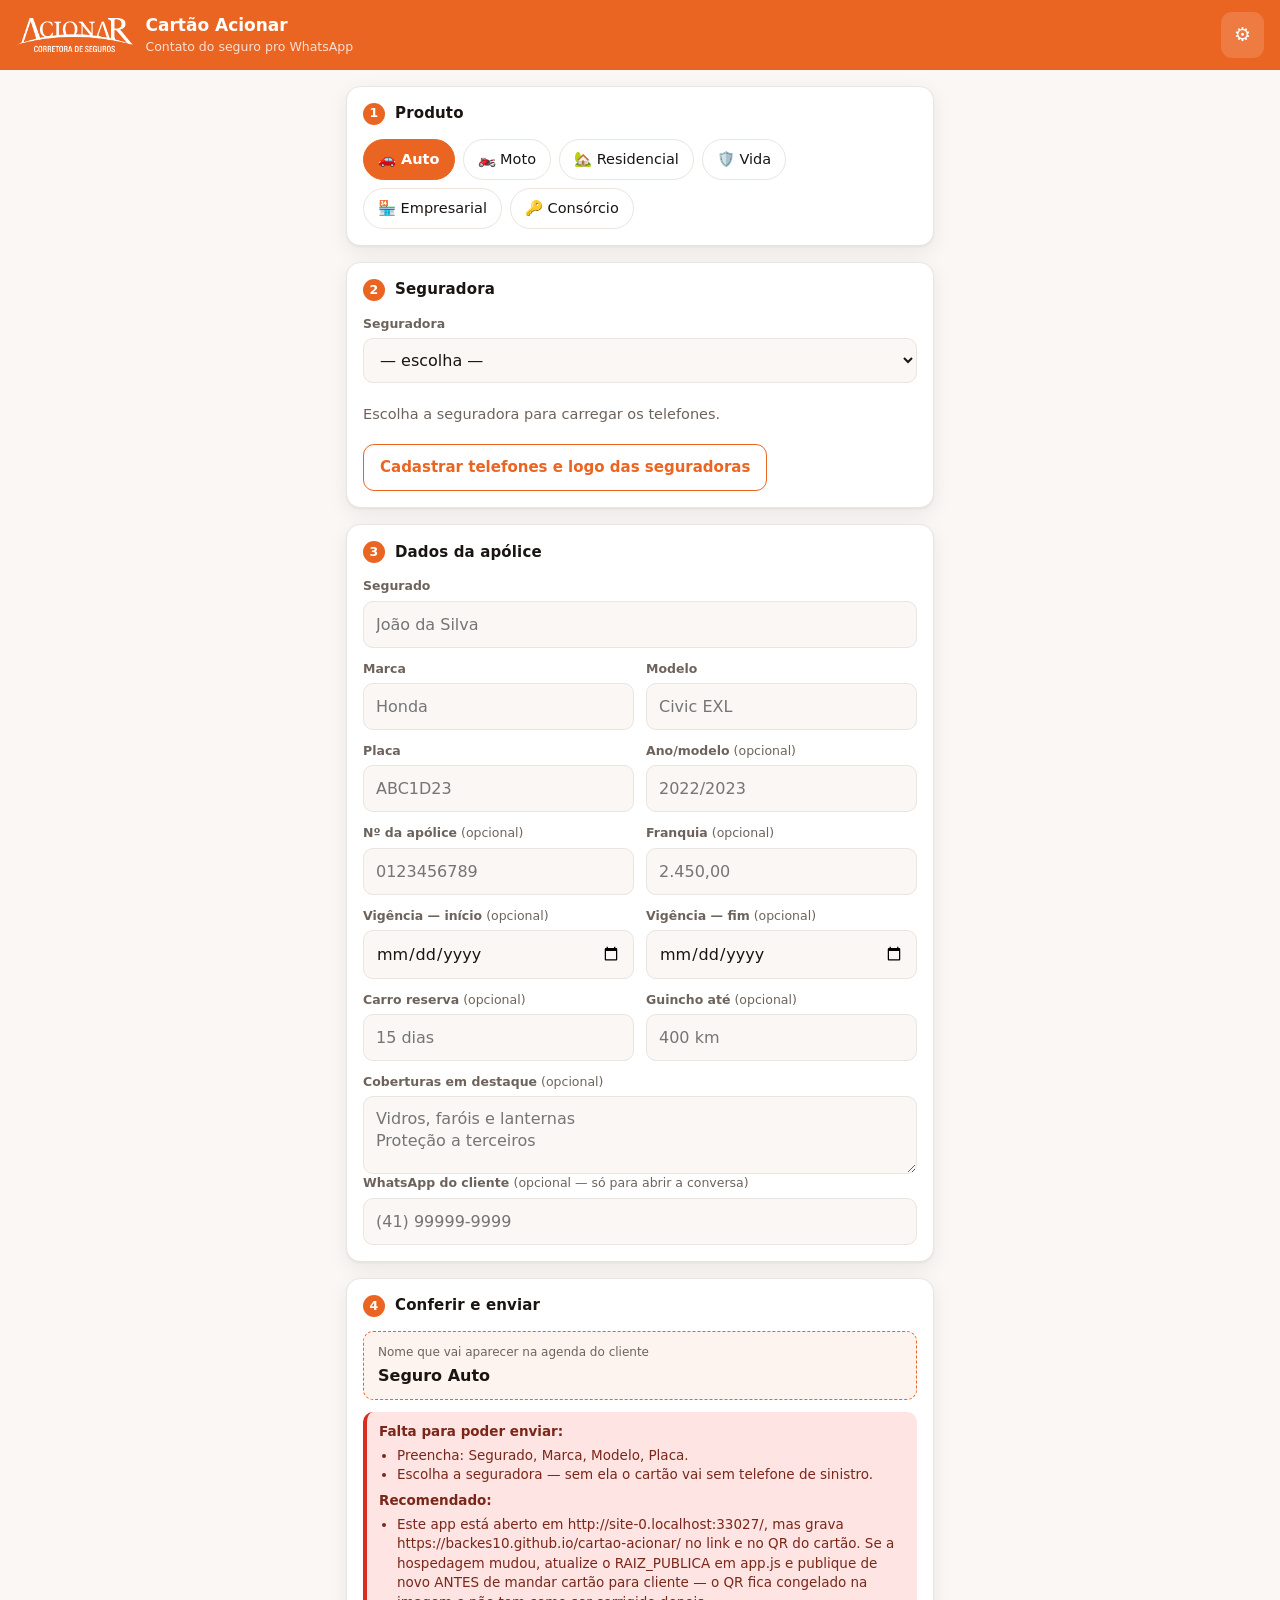
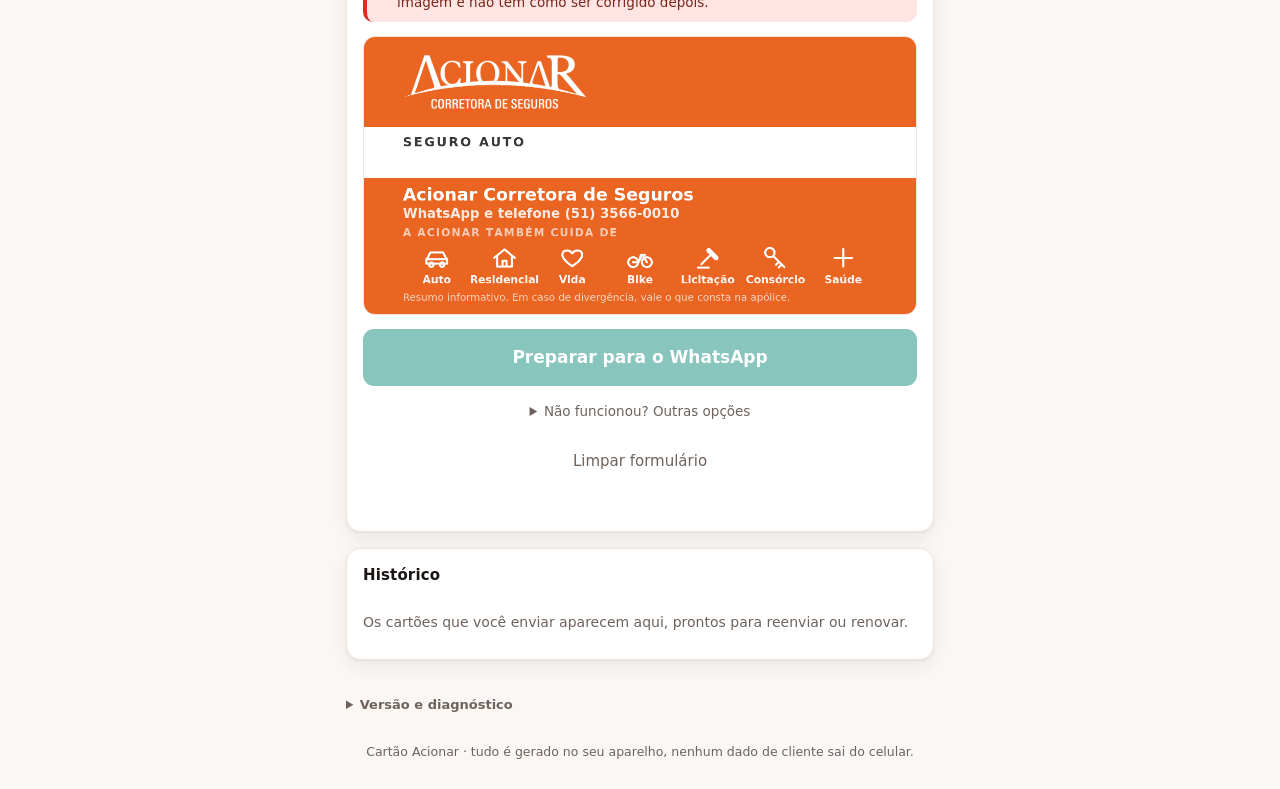
<file: index.html>
<!DOCTYPE html>
<html lang="pt-BR">
<head>
<meta charset="utf-8">
<meta name="viewport" content="width=device-width, initial-scale=1, viewport-fit=cover">
<meta name="theme-color" content="#EB6522">
<meta name="apple-mobile-web-app-capable" content="yes">
<meta name="apple-mobile-web-app-status-bar-style" content="black-translucent">
<meta name="apple-mobile-web-app-title" content="Cartão Acionar">
<title>Cartão Acionar</title>
<link rel="manifest" href="manifest.webmanifest">
<!-- o iOS ignora os ícones do manifest ao "Adicionar à Tela de Início" -->
<link rel="apple-touch-icon" href="assets/icone-192.png">
<link rel="icon" type="image/png" href="assets/icone-192.png">
<link rel="stylesheet" href="styles.css">
</head>
<body>

<div id="bannerExemplo" class="banner banner--alerta" hidden>
  <div>
    <strong>Telefones não conferidos.</strong>
    <span id="bannerExemploTexto"></span>
    O cartão dessas sai marcado como <b>EXEMPLO</b>.
  </div>
  <button id="btnBannerCatalogo" class="botao botao--linha" type="button">Cadastrar</button>
</div>

<div id="bannerErro" class="banner banner--erro" hidden></div>

<div id="bannerAtualizacao" class="banner banner--novo" hidden>
  <strong>Tem versão nova do app.</strong>
  <button id="btnAtualizar" class="botao botao--linha" type="button">Recarregar</button>
</div>

<header class="topo">
  <div class="topo__marca">
    <div id="topoLogo" class="topo__logo" aria-hidden="true">A</div>
    <div>
      <div class="topo__titulo">Cartão Acionar</div>
      <div class="topo__sub">Contato do seguro pro WhatsApp</div>
    </div>
  </div>
  <button id="btnConfig" class="botao botao--icone" type="button" aria-label="Configurações">⚙</button>
</header>

<main>

  <section class="passo">
    <h2 class="passo__titulo"><span class="passo__num">1</span> Produto</h2>
    <div id="chipsProduto" class="chips" role="radiogroup" aria-label="Produto"></div>
  </section>

  <section class="passo">
    <h2 class="passo__titulo"><span class="passo__num">2</span> <span id="tituloPasso2">Seguradora</span></h2>
    <label class="campo campo--full">
      <span id="rotuloSeguradora" class="campo__label">Seguradora</span>
      <select id="selSeguradora" class="campo__input"></select>
    </label>
    <ul id="listaTelefones" class="telefones"></ul>
    <button id="btnCatalogo" class="botao botao--seguinte" type="button">Cadastrar telefones e logo das seguradoras</button>
  </section>

  <section class="passo">
    <h2 class="passo__titulo"><span class="passo__num">3</span> Dados da apólice</h2>
    <div id="formDados" class="grade"></div>
    <label class="campo campo--full">
      <span class="campo__label">WhatsApp do cliente <span class="campo__opc">(opcional — só para abrir a conversa)</span></span>
      <input id="inpWhatsCliente" class="campo__input" type="tel" inputmode="tel" placeholder="(41) 99999-9999" autocomplete="off">
    </label>
  </section>

  <section class="passo">
    <h2 class="passo__titulo"><span class="passo__num">4</span> Conferir e enviar</h2>

    <div class="nomecontato">
      <div class="nomecontato__rot">Nome que vai aparecer na agenda do cliente</div>
      <div id="nomeContato" class="nomecontato__valor">—</div>
    </div>

    <!-- Região viva: o que falta para o cartão sair muda enquanto ele digita, e
         os botões de enviar ficam cinzas sem dizer por quê a quem não vê a
         caixa. O renderPendencias só reescreve quando o texto muda de verdade,
         senão isto viraria uma voz repetindo a lista a cada tecla. -->
    <div id="pendencias" class="pendencias" role="status" aria-live="polite" hidden></div>

    <div class="previa">
      <canvas id="canvasCartao" class="previa__canvas" width="1080" height="1350"
        role="img" aria-label="Prévia do cartão que será enviado ao cliente"></canvas>
    </div>

    <div class="acoes">
      <button id="btnEnviar" class="botao botao--primario" type="button">1. Enviar a imagem</button>
      <button id="btnMensagemDepois" class="botao botao--seguinte" type="button" hidden>2. Enviar a mensagem</button>
      <button id="btnContatoDepois" class="botao botao--seguinte" type="button" hidden>3. Enviar o contato</button>

      <div id="blocoLink" class="linkcli" hidden>
        <span class="linkcli__rot">JÁ VAI DENTRO DA MENSAGEM</span>
        <a id="linkCliente" class="linkcli__url" target="_blank" rel="noopener"></a>
        <span class="linkcli__ajuda">Toque no endereço para ver a página como o cliente vê.
          Não precisa copiar: ele entra sozinho na mensagem que você cola na legenda.</span>
      </div>

      <details id="maisEnvio" class="mais">
        <summary class="mais__abre">Não funcionou? Outras opções</summary>
        <div class="acoes__linha">
          <button id="btnMensagem" class="botao" type="button">Copiar mensagem</button>
          <button id="btnVcf" class="botao" type="button">Baixar contato</button>
          <button id="btnPng" class="botao" type="button">Baixar imagem</button>
        </div>
      </details>

      <button id="btnLimpar" class="botao botao--fantasma" type="button">Limpar formulário</button>
    </div>

    <p id="statusEnvio" class="status" role="status" aria-live="polite"></p>
  </section>

  <section class="passo">
    <h2 class="passo__titulo">Histórico</h2>
    <!-- Busca pelo nome do cliente, e não só pelo veículo: a lista mostra em
         destaque "Seguro Auto — Honda Civic", mas quem liga um ano depois é a
         Maria. Some quando há poucos cartões, para não pesar a tela à toa. -->
    <input id="buscaHistorico" class="campo__input historico__busca" type="search"
      autocomplete="off" spellcheck="false" hidden
      placeholder="Buscar por cliente, placa ou veículo">
    <ul id="listaHistorico" class="historico"></ul>
    <button id="btnLimparHistorico" class="botao botao--fantasma" type="button" hidden>Limpar histórico</button>
  </section>

</main>

<details id="diagnostico" class="diag">
  <summary class="diag__abre">Versão e diagnóstico</summary>
  <dl id="diagLista" class="diag__lista"></dl>
  <button id="btnCopiarDiag" class="botao" type="button">Copiar diagnóstico</button>
</details>

<footer class="rodape">
  Cartão Acionar · tudo é gerado no seu aparelho, nenhum dado de cliente sai do celular.
</footer>

<dialog id="dlgCatalogo" class="dialogo">
  <div class="dialogo__form">

    <div id="vistaLista">
      <h2 class="dialogo__titulo">Seguradoras</h2>
      <p class="campo__ajuda">Vermelho = telefones ainda não conferidos. Cartão dessas sai
        marcado como EXEMPLO.</p>
      <ul id="listaCatalogo" class="catalogo"></ul>
      <div class="dialogo__acoes">
        <button id="btnNovaSeguradora" class="botao botao--primario" type="button">Nova seguradora</button>
        <button id="btnFecharCatalogo" class="botao botao--fantasma" type="button">Fechar</button>
      </div>
      <details class="mais">
        <summary class="mais__abre">Backup do catálogo</summary>
        <div class="acoes__linha">
          <button id="btnExportarCatalogo" class="botao" type="button">Exportar</button>
          <label class="botao catalogo__importar">Importar
            <input id="inpImportarCatalogo" type="file" accept="application/json,.json" hidden>
          </label>
        </div>
        <p class="campo__ajuda">O que você cadastra fica só neste aparelho. Exporte e me mande
          o arquivo para eu embutir no projeto — aí vale em qualquer celular.</p>
      </details>
    </div>

    <div id="vistaEditor" hidden>
      <h2 id="tituloEditor" class="dialogo__titulo">Seguradora</h2>

      <label class="campo campo--full">
        <span class="campo__label">Nome</span>
        <input id="segNome" class="campo__input" type="text" placeholder="Porto Seguro">
      </label>

      <label class="campo campo--full">
        <span class="campo__label">Site <span class="campo__opc">(opcional)</span></span>
        <input id="segSite" class="campo__input" type="url" inputmode="url" autocapitalize="off" placeholder="https://…">
      </label>

      <label class="campo campo--full">
        <span class="campo__label">Aparece em</span>
        <select id="segProdutos" class="campo__input">
          <option value="seguros">Seguros (auto, moto, residencial, vida, empresarial)</option>
          <option value="consorcio">Consórcio</option>
          <option value="todos">Todos os produtos</option>
        </select>
        <span class="campo__ajuda">Administradora de consórcio não é seguradora — são empresas
          diferentes, com telefones próprios, mesmo quando o nome é parecido.</span>
      </label>

      <label class="campo campo--full">
        <span class="campo__label">Logo <span class="campo__opc">(opcional, PNG fundo transparente)</span></span>
        <input id="segLogo" class="campo__input" type="file" accept="image/png,image/jpeg,image/webp,image/svg+xml">
        <span class="campo__ajuda">Use a versão escura da marca: o cartão é branco e logo claro desaparece.
          Sem logo, o cartão mostra o nome escrito.</span>
      </label>
      <div class="dialogo__logo">
        <img id="segLogoPrevia" alt="" hidden>
        <button id="segLogoRemover" class="botao botao--fantasma" type="button">Remover logo</button>
      </div>

      <hr class="dialogo__hr">

      <div class="catalogo__cab">
        <span class="campo__label">Telefones</span>
        <button id="btnNovoTelefone" class="botao botao--linha-clara" type="button">+ telefone</button>
      </div>
      <div id="listaTelefonesEditor"></div>

      <hr class="dialogo__hr">

      <label class="campo campo--full campo--caixa">
        <input id="segConferido" type="checkbox">
        <span>
          <span class="campo__label">Já liguei em todos estes números</span>
          <span class="campo__ajuda">Só marque depois de conferir de verdade. Enquanto estiver
            desmarcado, o cartão sai com EXEMPLO atravessado — é a proteção contra mandar
            telefone de sinistro errado.</span>
        </span>
      </label>

      <div class="dialogo__acoes">
        <button id="btnSalvarSeguradora" class="botao botao--primario" type="button">Salvar</button>
        <button id="btnCancelarSeguradora" class="botao botao--fantasma" type="button">Cancelar</button>
      </div>
      <button id="btnExcluirSeguradora" class="botao botao--perigo" type="button">Excluir esta seguradora</button>
    </div>

  </div>
</dialog>

<dialog id="dlgConfig" class="dialogo">
  <form id="formConfig" method="dialog" class="dialogo__form">
    <h2 class="dialogo__titulo">Configurações</h2>

    <label class="campo campo--full">
      <span class="campo__label">Nome do corretor</span>
      <input id="cfgCorretor" class="campo__input" type="text" placeholder="Jorge — Acionar">
    </label>

    <div class="grade">
      <label class="campo">
        <span class="campo__label">WhatsApp</span>
        <input id="cfgWhats" class="campo__input" type="tel" inputmode="tel" placeholder="(51) 99999-9999">
      </label>
      <label class="campo">
        <span class="campo__label">Telefone do escritório</span>
        <input id="cfgTelefone" class="campo__input" type="tel" inputmode="tel" placeholder="(51) 3566-0010">
      </label>
    </div>

    <label class="campo campo--full">
      <span class="campo__label">Nome da corretora</span>
      <input id="cfgCorretora" class="campo__input" type="text" placeholder="Acionar Corretora de Seguros">
    </label>

    <label class="campo campo--full">
      <span class="campo__label">E-mail <span class="campo__opc">(opcional)</span></span>
      <input id="cfgEmail" class="campo__input" type="email" inputmode="email" autocapitalize="off" placeholder="acionarseguros@acionarseguros.com.br">
    </label>

    <label class="campo campo--full">
      <span class="campo__label">Site <span class="campo__opc">(opcional)</span></span>
      <input id="cfgSite" class="campo__input" type="url" inputmode="url" autocapitalize="off" placeholder="https://www.acionarseguros.com.br">
    </label>

    <div class="grade">
      <!-- Os value= têm de ser os mesmos do CONFIG_PADRAO em app.js. Ficaram no
           azul-marinho e no ouro do primeiro rascunho, e é o que a tela mostraria
           se o abrirConfig() falhasse antes de preencher os campos. -->
      <label class="campo">
        <span class="campo__label">Cor principal</span>
        <input id="cfgCor1" class="campo__input campo__input--cor" type="color" value="#EB6522">
      </label>
      <label class="campo">
        <span class="campo__label">Cor de destaque</span>
        <input id="cfgCor2" class="campo__input campo__input--cor" type="color" value="#3A3737">
      </label>
    </div>

    <label class="campo campo--full">
      <span class="campo__label">Logo da Acionar <span class="campo__opc">(PNG, fundo transparente)</span></span>
      <input id="cfgLogo" class="campo__input" type="file" accept="image/png,image/jpeg,image/webp">
    </label>
    <div class="dialogo__logo">
      <img id="cfgLogoPrevia" alt="" hidden>
      <button id="cfgLogoRemover" class="botao botao--fantasma" type="button">Remover logo</button>
    </div>

    <hr class="dialogo__hr">

    <!-- Quem indicou? O cartão leva um QR de indicação, e quem escaneia manda
         "Vim por indicação. Código A7K2M9". O código é opaco de propósito: a
         tradução para o nome mora só neste aparelho e nunca sobe para a
         internet. Sem esta busca, o código que chega no WhatsApp não vira
         nome nenhum. -->
    <div class="campo campo--full">
      <span class="campo__label">Quem indicou? Busque o código</span>
      <div class="campo__linha">
        <input id="cfgBuscaCodigo" class="campo__input" type="text" inputmode="latin"
          autocapitalize="characters" autocomplete="off" spellcheck="false"
          maxlength="8" placeholder="A7K2M9">
        <button id="cfgBuscarCodigo" class="botao botao--fantasma" type="button">Buscar</button>
      </div>
      <span class="campo__ajuda" id="cfgResultadoCodigo">Chegou uma mensagem citando um
        código? Digite aqui para ver de quem é a indicação.</span>
    </div>

    <hr class="dialogo__hr">

    <label class="campo campo--full campo--caixa">
      <input id="cfgFotoNoContato" type="checkbox">
      <span>
        <span class="campo__label">Logo como foto do contato</span>
        <span class="campo__ajuda">Deixe desligado se o WhatsApp recusar o arquivo com
          "vCard não compatível". A foto pesa ~14 KB e é o suspeito principal.</span>
      </span>
    </label>

    <label class="campo campo--full campo--caixa">
      <input id="cfgLinkMensagem" type="checkbox">
      <span>
        <span class="campo__label">Incluir o link dos telefones na mensagem</span>
        <span class="campo__ajuda">A imagem não aceita link. O link abre uma página onde o
          cliente liga com um toque e salva o contato com um toque — e os números continuam
          certos se a seguradora trocar de central. Desligue para voltar à mensagem antiga.</span>
      </span>
    </label>

    <hr class="dialogo__hr">

    <label class="campo campo--full">
      <span class="campo__label">Padrão do nome do contato</span>
      <input id="cfgTemplate" class="campo__input" type="text">
      <span class="campo__ajuda" id="cfgTemplateAjuda"></span>
    </label>

    <div class="dialogo__acoes">
      <button class="botao botao--primario" value="salvar" type="submit">Salvar</button>
      <button class="botao botao--fantasma" value="cancelar" type="submit" formnovalidate>Fechar</button>
    </div>
  </form>
</dialog>

<script src="comum.js"></script>
<!-- qr.js antes de app.js: o cartao chama gerarQR/desenharQR para o convite
     de indicacao. Gerador proprio, sem biblioteca externa -- ver o cabecalho
     de qr.js. -->
<script src="qr.js"></script>
<script src="app.js"></script>
</body>
</html>
</file>
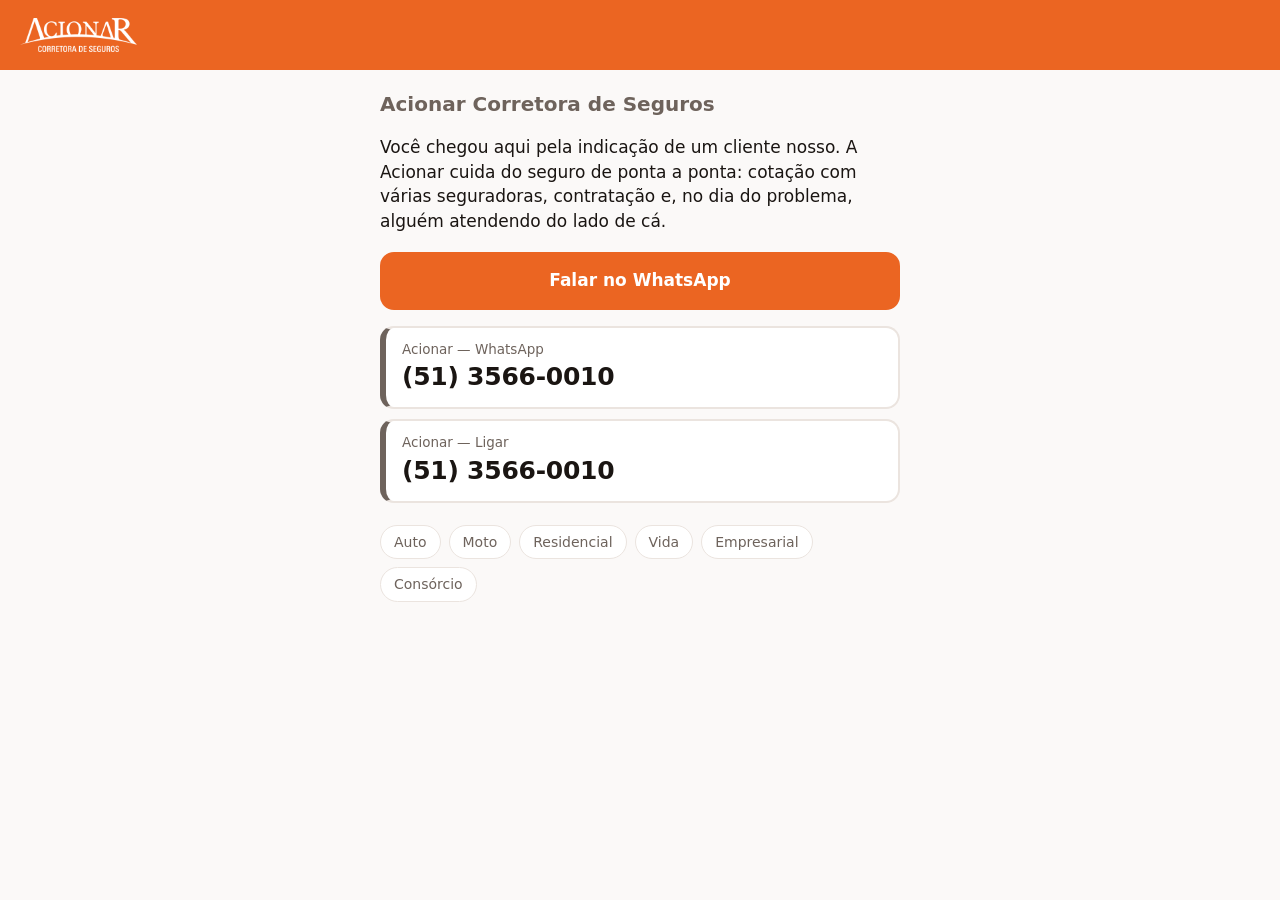
<file: a/index.html>
<!doctype html>
<html lang="pt-BR">
<head>
<meta charset="utf-8">
<meta name="viewport" content="width=device-width, initial-scale=1, viewport-fit=cover">
<title>Acionar Corretora de Seguros</title>
<meta name="theme-color" content="#EB6522">
<!-- noindex como na página do link: o endereço carrega um código de indicação
     no fragmento e não há por que essas variações aparecerem em busca. Quem
     chega aqui chega pela câmera, apontada para o cartão de um conhecido. -->
<meta name="robots" content="noindex, nofollow">
<!-- Reaproveita a folha da página do link: mesma marca, mesmos alvos de toque
     grandes, mesmo tema claro fixo. Duas folhas para o mesmo visual divergiriam
     na primeira correção — foi o que aconteceu com as regras de telefone antes
     de virarem comum.js. -->
<link rel="stylesheet" href="../t/pagina.css">
<style>
  /* O pouco que existe só aqui. */

  /* O .botao da folha compartilhada foi escrito para <button>, que já centra o
     texto e não sublinha. Aqui o botão é um <a> — precisa ser, porque leva para
     o wa.me — e sem estas três linhas ele sai com o texto sublinhado, encostado
     no canto superior esquerdo de um retângulo laranja. */
  a.botao {
    display: flex;
    align-items: center;
    justify-content: center;
    text-align: center;
    text-decoration: none;
    padding: 0 16px;
  }

  .lead { font-size: 17px; margin: 0 0 18px; }
  .campanha {
    display: none;
    border: 2px solid var(--marca);
    background: #FFF3E9;
    border-radius: 14px;
    padding: 14px 16px;
    margin: 0 0 18px;
  }
  .campanha--on { display: block; }
  .campanha__titulo { font-weight: 800; font-size: 17px; margin: 0 0 6px; }
  .campanha p { margin: 4px 0; font-size: 15px; }
  .campanha__prazo { color: var(--fraca); font-size: 13.5px; }
  .codigo {
    margin: 18px 0 6px;
    font-size: 13.5px;
    color: var(--fraca);
  }
  .codigo strong {
    display: inline-block;
    font-size: 19px;
    letter-spacing: 0.12em;
    color: var(--tinta);
  }
  .servicos {
    list-style: none;
    padding: 0;
    margin: 22px 0 0;
    display: flex;
    flex-wrap: wrap;
    gap: 8px;
  }
  .servicos li {
    border: 1px solid var(--borda);
    border-radius: 999px;
    padding: 6px 13px;
    font-size: 14px;
    color: var(--fraca);
    background: #FFFFFF;
  }
</style>
</head>
<body>
  <header class="topo">
    <img class="topo__logo" src="../assets/logo-acionar-pequeno.png"
      width="352" height="102" alt="Acionar Corretora de Seguros">
  </header>

  <main class="folha">
    <h1 id="titulo" class="titulo">Acionar Corretora de Seguros</h1>

    <p class="lead">
      Você chegou aqui pela indicação de um cliente nosso. A Acionar cuida do
      seguro de ponta a ponta: cotação com várias seguradoras, contratação e,
      no dia do problema, alguém atendendo do lado de cá.
    </p>

    <div id="campanha" class="campanha" aria-live="polite"></div>

    <a id="btnWhats" class="botao botao--primario" rel="noopener">
      Falar no WhatsApp
    </a>

    <div id="telefonesCorretora" class="telefones telefones--claro"></div>

    <p id="codigo" class="codigo" hidden></p>

    <ul class="servicos">
      <li>Auto</li><li>Moto</li><li>Residencial</li><li>Vida</li>
      <li>Empresarial</li><li>Consórcio</li>
    </ul>
  </main>

  <script src="../comum.js"></script>
  <script src="pagina.js"></script>
</body>
</html>
</file>
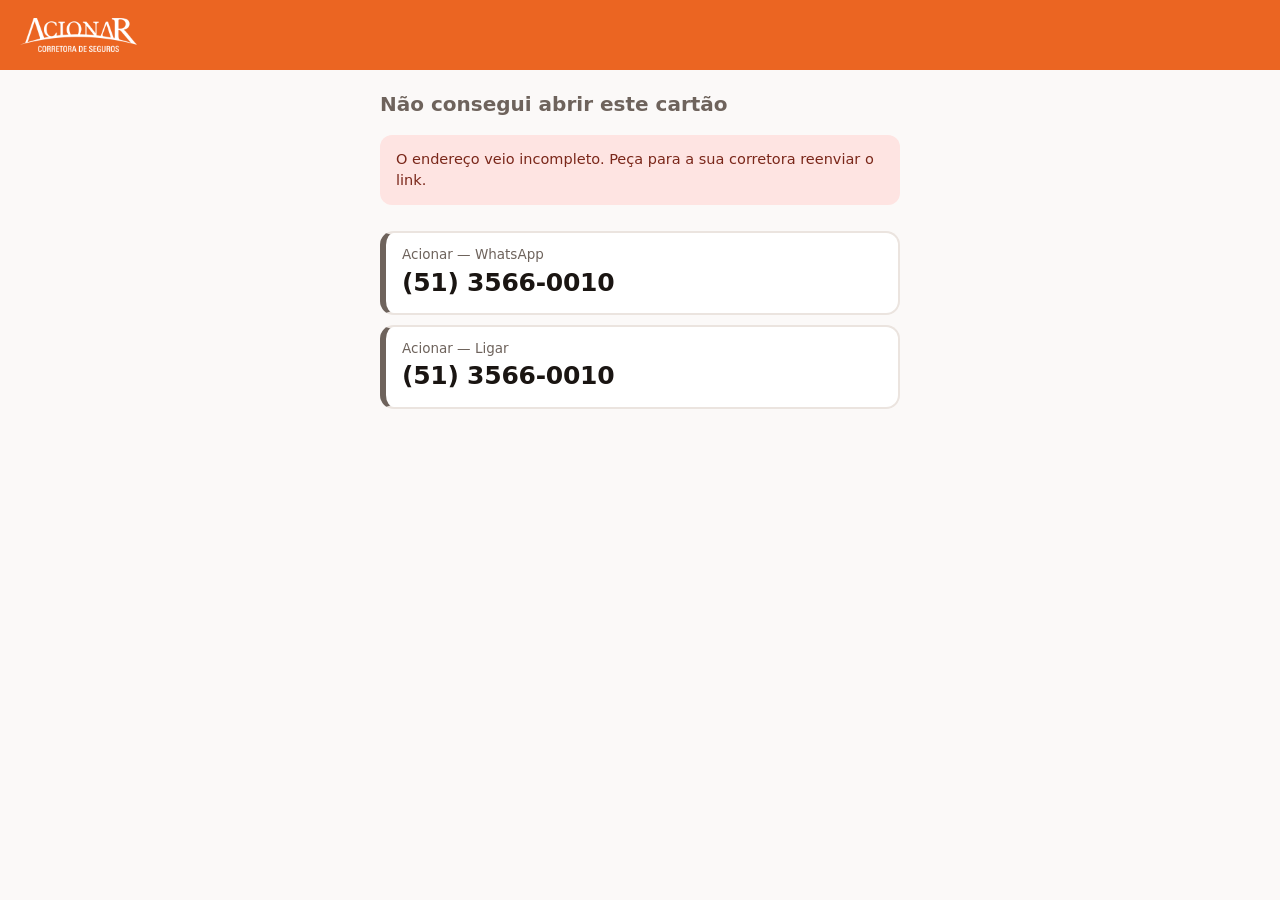
<file: c/index.html>
<!doctype html>
<html lang="pt-BR">
<head>
<meta charset="utf-8">
<meta name="robots" content="noindex, nofollow">
<title>Redirecionando…</title>
</head>
<body>
<p>Um momento…</p>
<script>
/* A página mudou de /c/ para /telefones/ para o endereço dizer o que é.
   Este arquivo existe só para não quebrar link já enviado. O redirecionamento
   é por JavaScript e não por meta refresh porque o fragmento (o que vem depois
   do #) é o que identifica o cartão, e o meta refresh não o carrega junto. */
location.replace('../t/' + (location.hash || ''));
</script>
<noscript><a href="../t/">Toque aqui para abrir seus telefones</a></noscript>
</body>
</html>
</file>
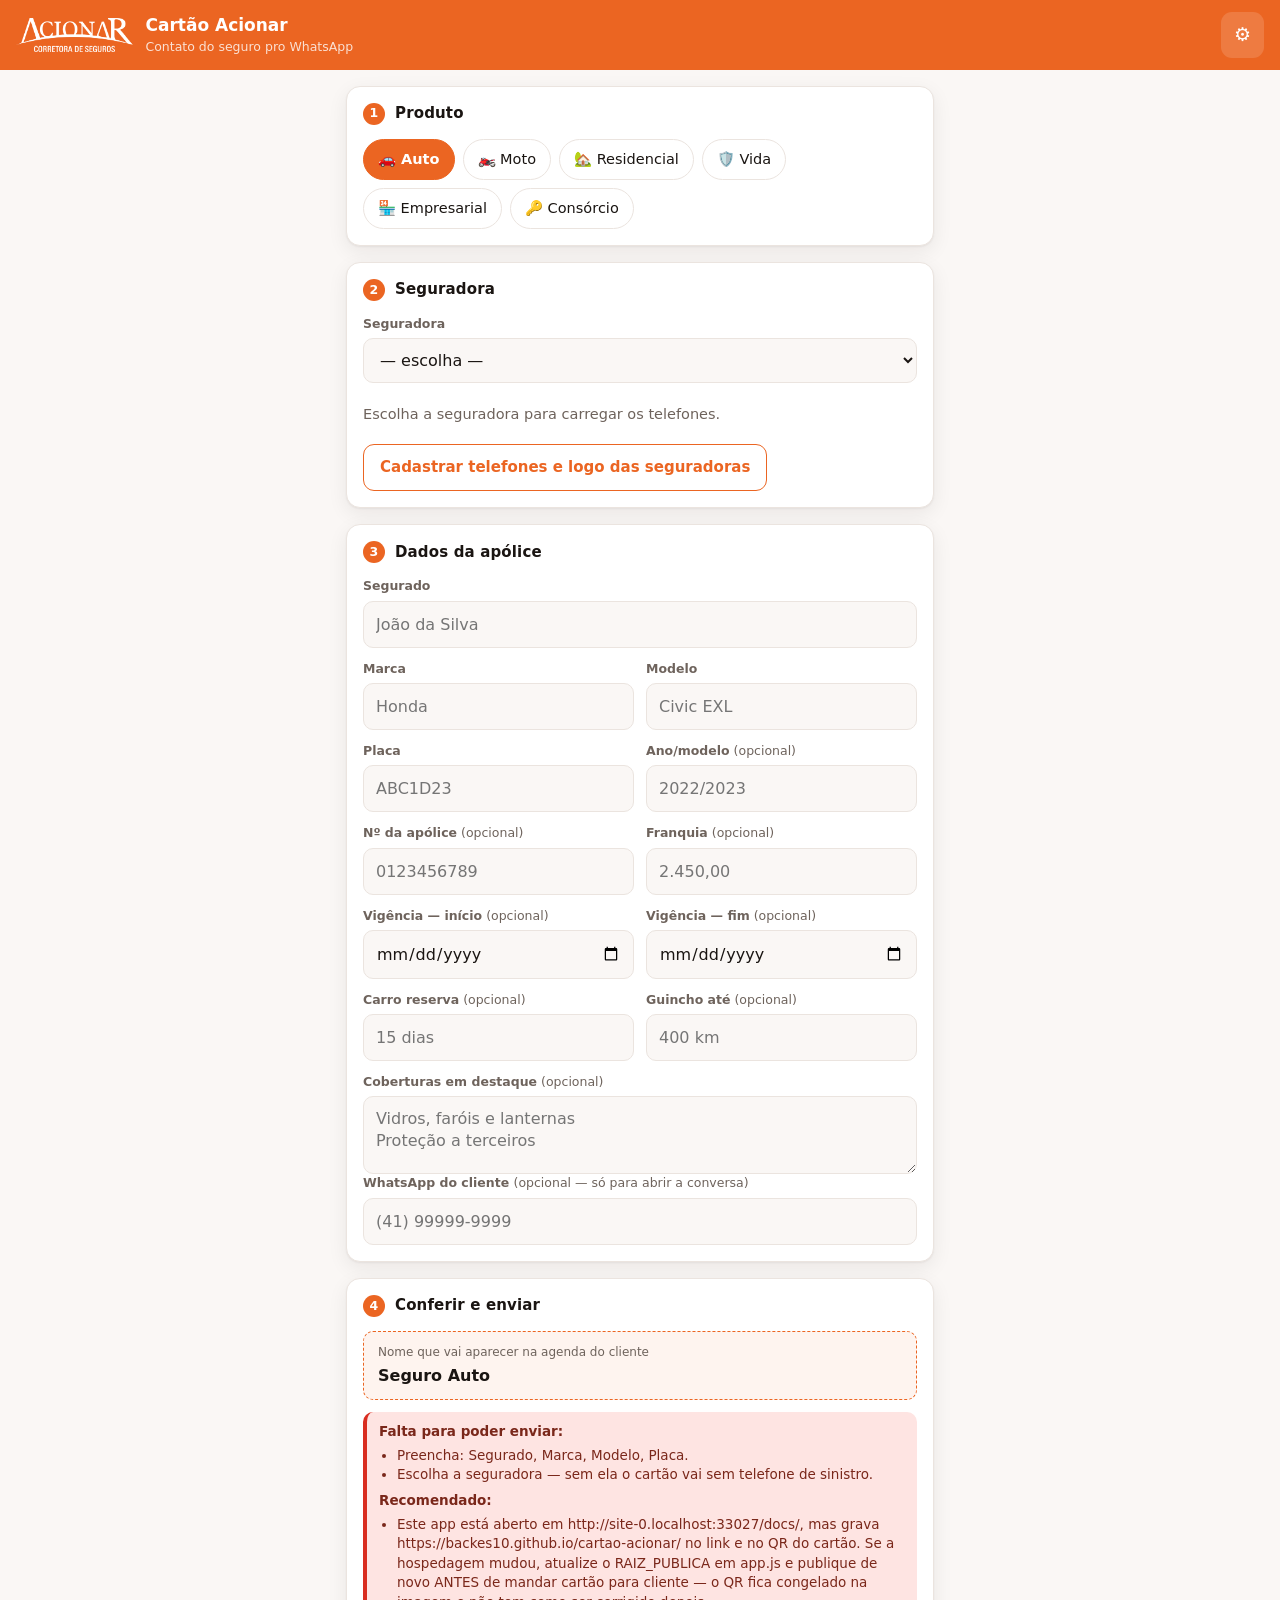
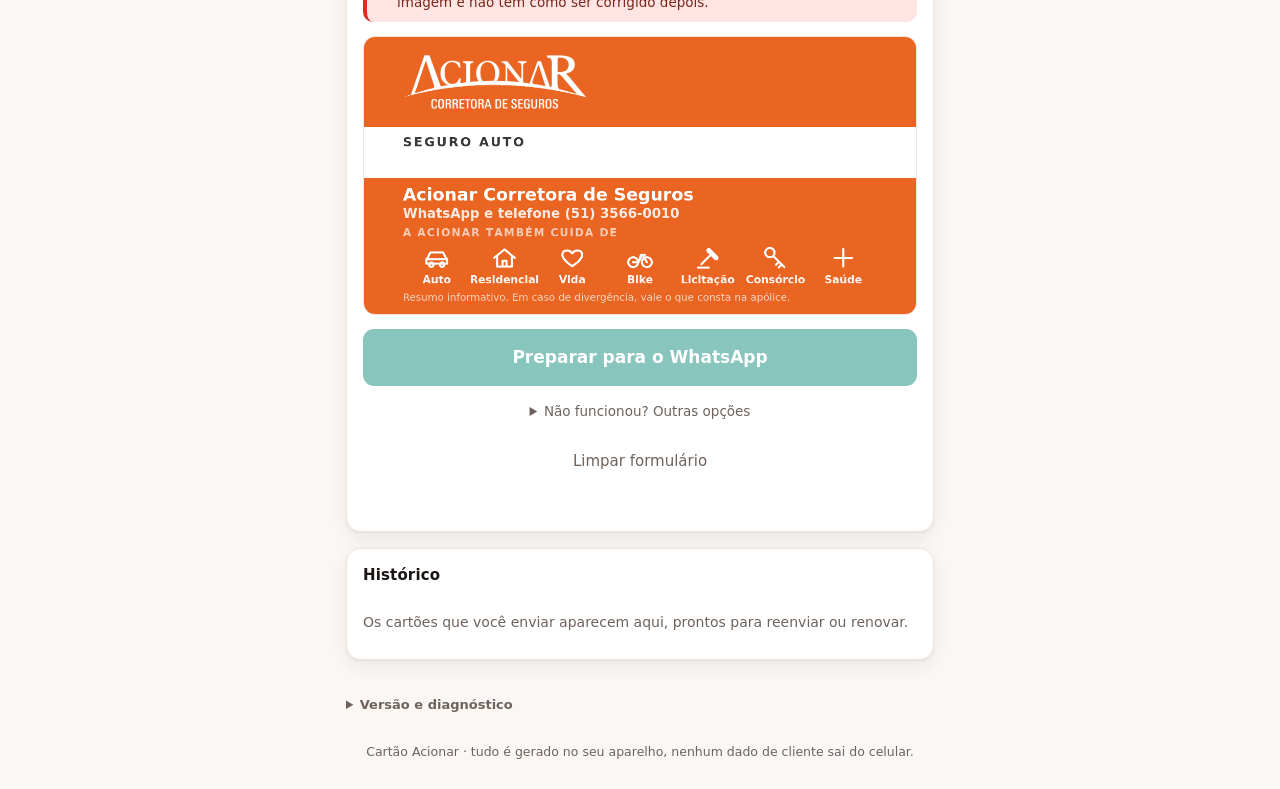
<file: docs/index.html>
<!DOCTYPE html>
<html lang="pt-BR">
<head>
<meta charset="utf-8">
<meta name="viewport" content="width=device-width, initial-scale=1, viewport-fit=cover">
<meta name="theme-color" content="#EB6522">
<meta name="apple-mobile-web-app-capable" content="yes">
<meta name="apple-mobile-web-app-status-bar-style" content="black-translucent">
<meta name="apple-mobile-web-app-title" content="Cartão Acionar">
<title>Cartão Acionar</title>
<link rel="manifest" href="manifest.webmanifest">
<!-- o iOS ignora os ícones do manifest ao "Adicionar à Tela de Início" -->
<link rel="apple-touch-icon" href="assets/icone-192.png">
<link rel="icon" type="image/png" href="assets/icone-192.png">
<link rel="stylesheet" href="styles.css?v=v62">
</head>
<body>

<div id="bannerExemplo" class="banner banner--alerta" hidden>
  <div>
    <strong>Telefones não conferidos.</strong>
    <span id="bannerExemploTexto"></span>
    O cartão dessas sai marcado como <b>EXEMPLO</b>.
  </div>
  <button id="btnBannerCatalogo" class="botao botao--linha" type="button">Cadastrar</button>
</div>

<div id="bannerErro" class="banner banner--erro" hidden></div>

<div id="bannerAtualizacao" class="banner banner--novo" hidden>
  <strong>Tem versão nova do app.</strong>
  <button id="btnAtualizar" class="botao botao--linha" type="button">Recarregar</button>
</div>

<header class="topo">
  <div class="topo__marca">
    <div id="topoLogo" class="topo__logo" aria-hidden="true">A</div>
    <div>
      <div class="topo__titulo">Cartão Acionar</div>
      <div class="topo__sub">Contato do seguro pro WhatsApp</div>
    </div>
  </div>
  <button id="btnConfig" class="botao botao--icone" type="button" aria-label="Configurações">⚙</button>
</header>

<main>

  <section class="passo">
    <h2 class="passo__titulo"><span class="passo__num">1</span> Produto</h2>
    <div id="chipsProduto" class="chips" role="radiogroup" aria-label="Produto"></div>
  </section>

  <section class="passo">
    <h2 class="passo__titulo"><span class="passo__num">2</span> <span id="tituloPasso2">Seguradora</span></h2>
    <label class="campo campo--full">
      <span id="rotuloSeguradora" class="campo__label">Seguradora</span>
      <select id="selSeguradora" class="campo__input"></select>
    </label>
    <ul id="listaTelefones" class="telefones"></ul>
    <button id="btnCatalogo" class="botao botao--seguinte" type="button">Cadastrar telefones e logo das seguradoras</button>
  </section>

  <section class="passo">
    <h2 class="passo__titulo"><span class="passo__num">3</span> Dados da apólice</h2>
    <div id="formDados" class="grade"></div>
    <label class="campo campo--full">
      <span class="campo__label">WhatsApp do cliente <span class="campo__opc">(opcional — só para abrir a conversa)</span></span>
      <input id="inpWhatsCliente" class="campo__input" type="tel" inputmode="tel" placeholder="(41) 99999-9999" autocomplete="off">
    </label>
  </section>

  <section class="passo">
    <h2 class="passo__titulo"><span class="passo__num">4</span> Conferir e enviar</h2>

    <div class="nomecontato">
      <div class="nomecontato__rot">Nome que vai aparecer na agenda do cliente</div>
      <div id="nomeContato" class="nomecontato__valor">—</div>
    </div>

    <!-- Região viva: o que falta para o cartão sair muda enquanto ele digita, e
         os botões de enviar ficam cinzas sem dizer por quê a quem não vê a
         caixa. O renderPendencias só reescreve quando o texto muda de verdade,
         senão isto viraria uma voz repetindo a lista a cada tecla. -->
    <div id="pendencias" class="pendencias" role="status" aria-live="polite" hidden></div>

    <div class="previa">
      <canvas id="canvasCartao" class="previa__canvas" width="1080" height="1350"
        role="img" aria-label="Prévia do cartão que será enviado ao cliente"></canvas>
    </div>

    <div class="acoes">
      <button id="btnEnviar" class="botao botao--primario" type="button">1. Enviar a imagem</button>
      <button id="btnMensagemDepois" class="botao botao--seguinte" type="button" hidden>2. Enviar a mensagem</button>
      <button id="btnContatoDepois" class="botao botao--seguinte" type="button" hidden>3. Enviar o contato</button>

      <div id="blocoLink" class="linkcli" hidden>
        <span class="linkcli__rot">JÁ VAI DENTRO DA MENSAGEM</span>
        <a id="linkCliente" class="linkcli__url" target="_blank" rel="noopener"></a>
        <span class="linkcli__ajuda">Toque no endereço para ver a página como o cliente vê.
          Não precisa copiar: ele entra sozinho na mensagem que você cola na legenda.</span>
      </div>

      <details id="maisEnvio" class="mais">
        <summary class="mais__abre">Não funcionou? Outras opções</summary>
        <div class="acoes__linha">
          <button id="btnMensagem" class="botao" type="button">Copiar mensagem</button>
          <button id="btnVcf" class="botao" type="button">Baixar contato</button>
          <button id="btnPng" class="botao" type="button">Baixar imagem</button>
        </div>
      </details>

      <button id="btnLimpar" class="botao botao--fantasma" type="button">Limpar formulário</button>
    </div>

    <p id="statusEnvio" class="status" role="status" aria-live="polite"></p>
  </section>

  <section class="passo">
    <h2 class="passo__titulo">Histórico</h2>
    <!-- Busca pelo nome do cliente, e não só pelo veículo: a lista mostra em
         destaque "Seguro Auto — Honda Civic", mas quem liga um ano depois é a
         Maria. Some quando há poucos cartões, para não pesar a tela à toa. -->
    <input id="buscaHistorico" class="campo__input historico__busca" type="search"
      autocomplete="off" spellcheck="false" hidden
      placeholder="Buscar por cliente, placa ou veículo">
    <ul id="listaHistorico" class="historico"></ul>
    <button id="btnLimparHistorico" class="botao botao--fantasma" type="button" hidden>Limpar histórico</button>
  </section>

</main>

<details id="diagnostico" class="diag">
  <summary class="diag__abre">Versão e diagnóstico</summary>
  <dl id="diagLista" class="diag__lista"></dl>
  <button id="btnCopiarDiag" class="botao" type="button">Copiar diagnóstico</button>
</details>

<footer class="rodape">
  Cartão Acionar · tudo é gerado no seu aparelho, nenhum dado de cliente sai do celular.
</footer>

<dialog id="dlgCatalogo" class="dialogo">
  <div class="dialogo__form">

    <div id="vistaLista">
      <h2 class="dialogo__titulo">Seguradoras</h2>
      <p class="campo__ajuda">Vermelho = telefones ainda não conferidos. Cartão dessas sai
        marcado como EXEMPLO.</p>
      <ul id="listaCatalogo" class="catalogo"></ul>
      <div class="dialogo__acoes">
        <button id="btnNovaSeguradora" class="botao botao--primario" type="button">Nova seguradora</button>
        <button id="btnFecharCatalogo" class="botao botao--fantasma" type="button">Fechar</button>
      </div>
      <details class="mais">
        <summary class="mais__abre">Backup do catálogo</summary>
        <div class="acoes__linha">
          <button id="btnExportarCatalogo" class="botao" type="button">Exportar</button>
          <label class="botao catalogo__importar">Importar
            <input id="inpImportarCatalogo" type="file" accept="application/json,.json" hidden>
          </label>
        </div>
        <p class="campo__ajuda">O que você cadastra fica só neste aparelho. Exporte e me mande
          o arquivo para eu embutir no projeto — aí vale em qualquer celular.</p>
      </details>
    </div>

    <div id="vistaEditor" hidden>
      <h2 id="tituloEditor" class="dialogo__titulo">Seguradora</h2>

      <label class="campo campo--full">
        <span class="campo__label">Nome</span>
        <input id="segNome" class="campo__input" type="text" placeholder="Porto Seguro">
      </label>

      <label class="campo campo--full">
        <span class="campo__label">Site <span class="campo__opc">(opcional)</span></span>
        <input id="segSite" class="campo__input" type="url" inputmode="url" autocapitalize="off" placeholder="https://…">
      </label>

      <label class="campo campo--full">
        <span class="campo__label">Aparece em</span>
        <select id="segProdutos" class="campo__input">
          <option value="seguros">Seguros (auto, moto, residencial, vida, empresarial)</option>
          <option value="consorcio">Consórcio</option>
          <option value="todos">Todos os produtos</option>
        </select>
        <span class="campo__ajuda">Administradora de consórcio não é seguradora — são empresas
          diferentes, com telefones próprios, mesmo quando o nome é parecido.</span>
      </label>

      <label class="campo campo--full">
        <span class="campo__label">Logo <span class="campo__opc">(opcional, PNG fundo transparente)</span></span>
        <input id="segLogo" class="campo__input" type="file" accept="image/png,image/jpeg,image/webp,image/svg+xml">
        <span class="campo__ajuda">Use a versão escura da marca: o cartão é branco e logo claro desaparece.
          Sem logo, o cartão mostra o nome escrito.</span>
      </label>
      <div class="dialogo__logo">
        <img id="segLogoPrevia" alt="" hidden>
        <button id="segLogoRemover" class="botao botao--fantasma" type="button">Remover logo</button>
      </div>

      <hr class="dialogo__hr">

      <div class="catalogo__cab">
        <span class="campo__label">Telefones</span>
        <button id="btnNovoTelefone" class="botao botao--linha-clara" type="button">+ telefone</button>
      </div>
      <div id="listaTelefonesEditor"></div>

      <hr class="dialogo__hr">

      <label class="campo campo--full campo--caixa">
        <input id="segConferido" type="checkbox">
        <span>
          <span class="campo__label">Já liguei em todos estes números</span>
          <span class="campo__ajuda">Só marque depois de conferir de verdade. Enquanto estiver
            desmarcado, o cartão sai com EXEMPLO atravessado — é a proteção contra mandar
            telefone de sinistro errado.</span>
        </span>
      </label>

      <div class="dialogo__acoes">
        <button id="btnSalvarSeguradora" class="botao botao--primario" type="button">Salvar</button>
        <button id="btnCancelarSeguradora" class="botao botao--fantasma" type="button">Cancelar</button>
      </div>
      <button id="btnExcluirSeguradora" class="botao botao--perigo" type="button">Excluir esta seguradora</button>
    </div>

  </div>
</dialog>

<dialog id="dlgConfig" class="dialogo">
  <form id="formConfig" method="dialog" class="dialogo__form">
    <h2 class="dialogo__titulo">Configurações</h2>

    <label class="campo campo--full">
      <span class="campo__label">Nome do corretor</span>
      <input id="cfgCorretor" class="campo__input" type="text" placeholder="Jorge — Acionar">
    </label>

    <div class="grade">
      <label class="campo">
        <span class="campo__label">WhatsApp</span>
        <input id="cfgWhats" class="campo__input" type="tel" inputmode="tel" placeholder="(51) 99999-9999">
      </label>
      <label class="campo">
        <span class="campo__label">Telefone do escritório</span>
        <input id="cfgTelefone" class="campo__input" type="tel" inputmode="tel" placeholder="(51) 3566-0010">
      </label>
    </div>

    <label class="campo campo--full">
      <span class="campo__label">Nome da corretora</span>
      <input id="cfgCorretora" class="campo__input" type="text" placeholder="Acionar Corretora de Seguros">
    </label>

    <label class="campo campo--full">
      <span class="campo__label">E-mail <span class="campo__opc">(opcional)</span></span>
      <input id="cfgEmail" class="campo__input" type="email" inputmode="email" autocapitalize="off" placeholder="acionarseguros@acionarseguros.com.br">
    </label>

    <label class="campo campo--full">
      <span class="campo__label">Site <span class="campo__opc">(opcional)</span></span>
      <input id="cfgSite" class="campo__input" type="url" inputmode="url" autocapitalize="off" placeholder="https://www.acionarseguros.com.br">
    </label>

    <div class="grade">
      <!-- Os value= têm de ser os mesmos do CONFIG_PADRAO em app.js. Ficaram no
           azul-marinho e no ouro do primeiro rascunho, e é o que a tela mostraria
           se o abrirConfig() falhasse antes de preencher os campos. -->
      <label class="campo">
        <span class="campo__label">Cor principal</span>
        <input id="cfgCor1" class="campo__input campo__input--cor" type="color" value="#EB6522">
      </label>
      <label class="campo">
        <span class="campo__label">Cor de destaque</span>
        <input id="cfgCor2" class="campo__input campo__input--cor" type="color" value="#3A3737">
      </label>
    </div>

    <label class="campo campo--full">
      <span class="campo__label">Logo da Acionar <span class="campo__opc">(PNG, fundo transparente)</span></span>
      <input id="cfgLogo" class="campo__input" type="file" accept="image/png,image/jpeg,image/webp">
    </label>
    <div class="dialogo__logo">
      <img id="cfgLogoPrevia" alt="" hidden>
      <button id="cfgLogoRemover" class="botao botao--fantasma" type="button">Remover logo</button>
    </div>

    <hr class="dialogo__hr">

    <!-- Quem indicou? O cartão leva um QR de indicação, e quem escaneia manda
         "Vim por indicação. Código A7K2M9". O código é opaco de propósito: a
         tradução para o nome mora só neste aparelho e nunca sobe para a
         internet. Sem esta busca, o código que chega no WhatsApp não vira
         nome nenhum. -->
    <div class="campo campo--full">
      <span class="campo__label">Quem indicou? Busque o código</span>
      <div class="campo__linha">
        <input id="cfgBuscaCodigo" class="campo__input" type="text" inputmode="latin"
          autocapitalize="characters" autocomplete="off" spellcheck="false"
          maxlength="8" placeholder="A7K2M9">
        <button id="cfgBuscarCodigo" class="botao botao--fantasma" type="button">Buscar</button>
      </div>
      <span class="campo__ajuda" id="cfgResultadoCodigo">Chegou uma mensagem citando um
        código? Digite aqui para ver de quem é a indicação.</span>
    </div>

    <hr class="dialogo__hr">

    <label class="campo campo--full campo--caixa">
      <input id="cfgFotoNoContato" type="checkbox">
      <span>
        <span class="campo__label">Logo como foto do contato</span>
        <span class="campo__ajuda">Deixe desligado se o WhatsApp recusar o arquivo com
          "vCard não compatível". A foto pesa ~14 KB e é o suspeito principal.</span>
      </span>
    </label>

    <label class="campo campo--full campo--caixa">
      <input id="cfgLinkMensagem" type="checkbox">
      <span>
        <span class="campo__label">Incluir o link dos telefones na mensagem</span>
        <span class="campo__ajuda">A imagem não aceita link. O link abre uma página onde o
          cliente liga com um toque e salva o contato com um toque — e os números continuam
          certos se a seguradora trocar de central. Desligue para voltar à mensagem antiga.</span>
      </span>
    </label>

    <hr class="dialogo__hr">

    <label class="campo campo--full">
      <span class="campo__label">Padrão do nome do contato</span>
      <input id="cfgTemplate" class="campo__input" type="text">
      <span class="campo__ajuda" id="cfgTemplateAjuda"></span>
    </label>

    <div class="dialogo__acoes">
      <button class="botao botao--primario" value="salvar" type="submit">Salvar</button>
      <button class="botao botao--fantasma" value="cancelar" type="submit" formnovalidate>Fechar</button>
    </div>
  </form>
</dialog>

<script src="comum.js?v=v62"></script>
<!-- qr.js antes de app.js: o cartao chama gerarQR/desenharQR para o convite
     de indicacao. Gerador proprio, sem biblioteca externa -- ver o cabecalho
     de qr.js. -->
<script src="qr.js?v=v62"></script>
<script src="app.js?v=v62"></script>
</body>
</html>
</file>
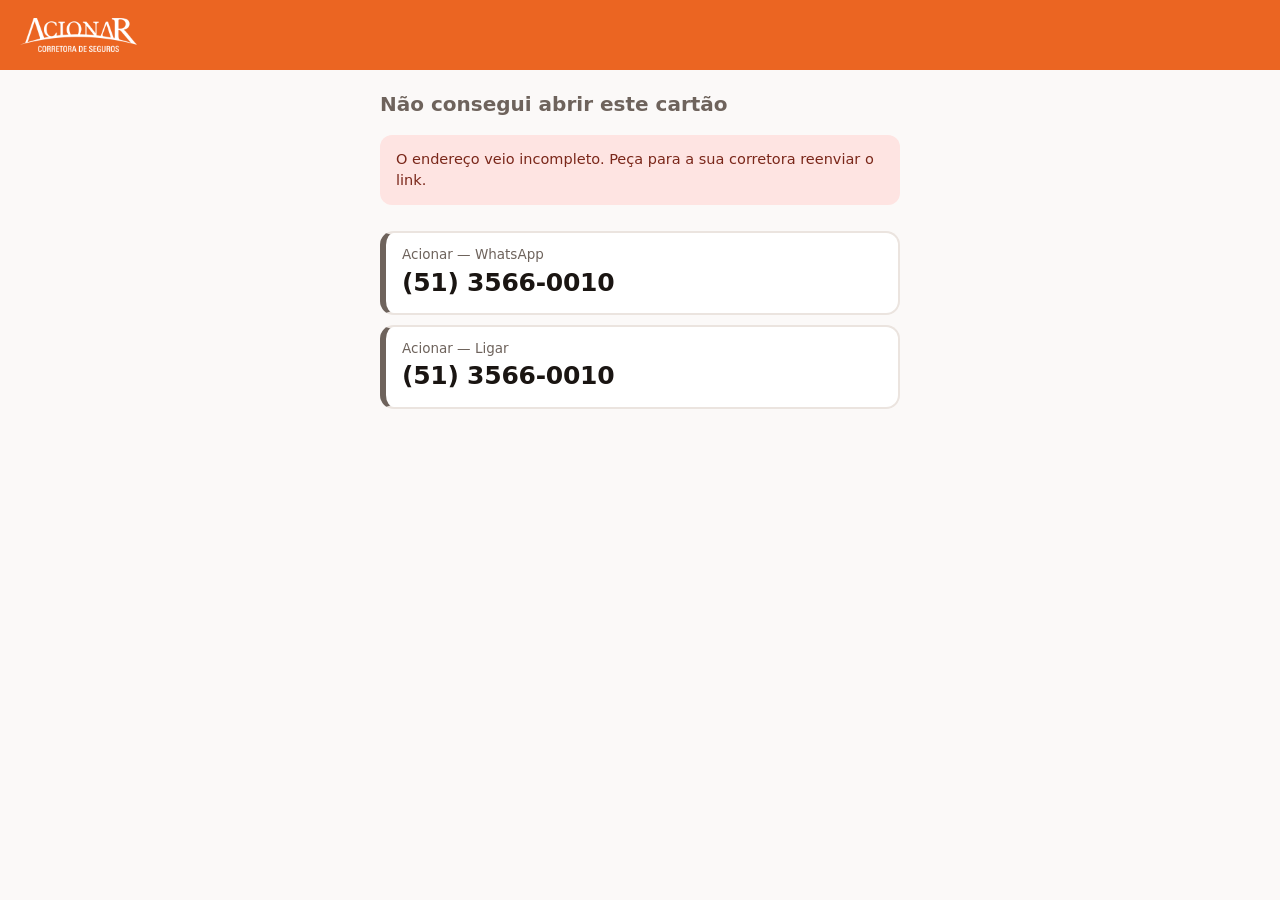
<file: t/index.html>
<!doctype html>
<html lang="pt-BR">
<head>
<meta charset="utf-8">
<meta name="viewport" content="width=device-width, initial-scale=1, viewport-fit=cover">
<!-- Sem <title> aqui de propósito, e sem og: nenhum.
     É daí que o WhatsApp monta o cartão de prévia acima do link, e ele só
     repetia o que a imagem do cartão já diz. O robô do WhatsApp lê o HTML e vai
     embora sem executar JavaScript, então não acha título nenhum e não tem o
     que montar. Quem abre no navegador recebe o título por JavaScript, em
     pagina.js — ver `document.title`. -->
<meta name="theme-color" content="#EB6522">
<meta name="robots" content="noindex, nofollow">
<!-- Sem og: nenhum e sem meta description, de propósito. É daí que o WhatsApp
     monta aquele cartão de prévia acima da mensagem, e ele só repetia o que a
     imagem do cartão já diz. Sem esses dados não há o que montar.
     Ressalva honesta: quem decide exibir a prévia é o WhatsApp, não a página.
     Sem metadados ele tende a não mostrar nada, mas pode ainda exibir uma
     tarja fina com o domínio — isso está fora do alcance daqui. -->
<link rel="stylesheet" href="pagina.css">
</head>
<body>
  <header class="topo">
    <!-- Variante pequena, e não o logo do cartão: aqui ele aparece a 34px de
         altura, e o grande são 1600x463 / 81 KB para desenhar 34 pixels. Quem
         abre esta página pode estar parado no acostamento, em 3G. width/height
         no atributo para o texto não pular quando a imagem chega. -->
    <img class="topo__logo" src="../assets/logo-acionar-pequeno.png"
      width="352" height="102" alt="Acionar Corretora de Seguros">
  </header>

  <main class="folha">
    <img id="logoSeguradora" class="seguradora__logo" alt="" hidden>
    <h1 id="titulo" class="titulo">Carregando…</h1>

    <div id="erro" class="erro" hidden></div>

    <!-- Telefones que ninguém conferiu ainda. Fica ACIMA dos números, porque a
         decisão que o cliente toma nesta tela é discar ou não discar. -->
    <div id="naoConferido" class="naoconferido" hidden></div>

    <div id="telefones" class="telefones"></div>

    <button id="btnContato" class="botao botao--primario" type="button" hidden>
      Salvar na minha agenda
    </button>

    <div id="telefonesCorretora" class="telefones telefones--claro"></div>

    <p id="ressalva" class="ressalva" hidden></p>
  </main>

  <script src="../comum.js"></script>
  <script src="pagina.js"></script>
</body>
</html>
</file>
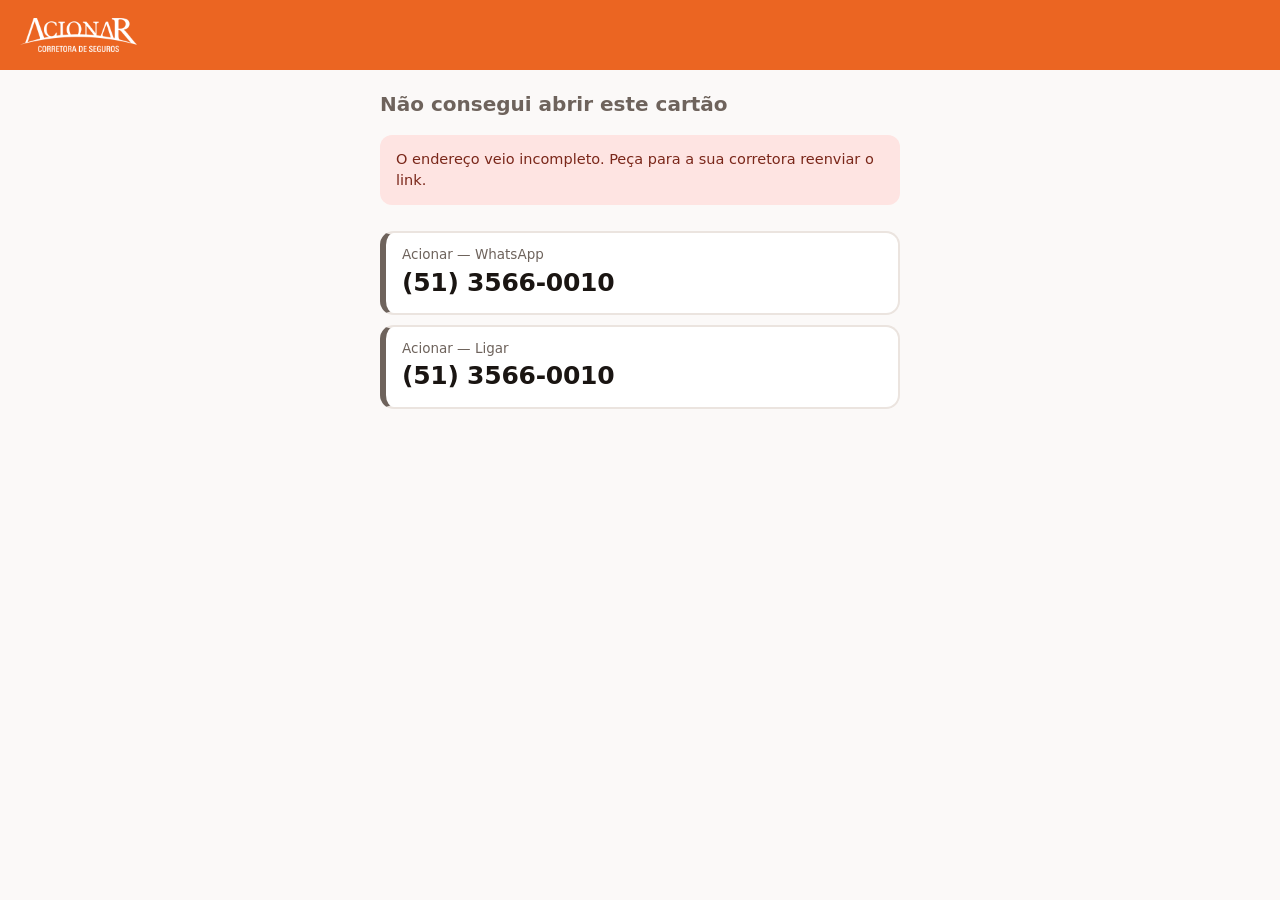
<file: telefones/index.html>
<!doctype html>
<html lang="pt-BR">
<head>
<meta charset="utf-8">
<meta name="robots" content="noindex, nofollow">
<title>Telefones</title>
</head>
<body>
<p>Um momento…</p>
<script>
/* A página mudou de /telefones/ para /t/ para encurtar o endereço na mensagem.
   Este arquivo existe só para não quebrar link já enviado. O redirecionamento é
   por JavaScript e não por meta refresh porque o fragmento (o que vem depois do
   #) é o que diz de qual seguradora são os telefones, e o meta refresh não o
   carrega junto. */
location.replace('../t/' + (location.hash || ''));
</script>
<noscript><a href="../t/">Toque aqui para abrir seus telefones</a></noscript>
</body>
</html>
</file>
<file: styles.css>
/* Cartão Acionar — mobile primeiro, funciona no claro e no escuro */

/* Paleta
   ------
   Marca tirada da arte real da Acionar: laranja da faixa, grafite da diagonal.
   Os neutros puxam para o quente (leve viés vermelho) para pertencerem ao mesmo
   mundo do laranja — cinza azulado ao lado de laranja lê como sobra de outro
   projeto, que é exatamente o que era: o rascunho nasceu azul-marinho.

   Os tokens são redefinidos em três lugares, de propósito:
   1. @media prefers-color-scheme — segue o sistema operacional;
   2. :root[data-theme=...] — o leitor forçou claro ou escuro num botão da
      página, e isso tem de vencer o sistema NOS DOIS SENTIDOS.
   Componente nenhum lê cor direto: todos passam pelos tokens. */

:root {
  --marca: #EB6522;
  --destaque: #3A3737;
  --raio: 14px;
}

:root,
:root[data-theme="light"] {
  --fundo: #FAF7F5;
  --papel: #FFFFFF;
  --texto: #1A1512;
  --texto-fraco: #6E635C;
  --borda: #EBE4DF;
  --alerta-fundo: #FFF3E3;
  --alerta-borda: #EB6522;
  --alerta-texto: #6B3A08;
  --erro-fundo: #FEE4E2;
  --erro-borda: #D92D20;
  --erro-texto: #7A271A;
  --sombra: 0 1px 2px rgba(26, 21, 18, .05), 0 6px 20px rgba(26, 21, 18, .07);
}

@media (prefers-color-scheme: dark) {
  :root {
    --fundo: #14100E;
    --papel: #1F1917;
    --texto: #F5EFEB;
    --texto-fraco: #A79C95;
    --borda: #362D28;
    --alerta-fundo: #3B2708;
    --alerta-borda: #EB6522;
    --alerta-texto: #FFD9A8;
    --erro-fundo: #45140F;
    --erro-borda: #F97066;
    --erro-texto: #FFC9C4;
    --sombra: none;
  }
}

:root[data-theme="dark"] {
  --fundo: #14100E;
  --papel: #1F1917;
  --texto: #F5EFEB;
  --texto-fraco: #A79C95;
  --borda: #362D28;
  --alerta-fundo: #3B2708;
  --alerta-borda: #EB6522;
  --alerta-texto: #FFD9A8;
  --erro-fundo: #45140F;
  --erro-borda: #F97066;
  --erro-texto: #FFC9C4;
  --sombra: none;
}

* { box-sizing: border-box; }

/* O atributo hidden do HTML tem de vencer QUALQUER display daqui.
 *
 * Sem esta linha ele não vencia nada: o navegador aplica [hidden]{display:none}
 * na folha dele, e folha de autor sempre ganha da folha do navegador. Bastava
 * um `.banner--novo { display: flex }` para o hidden virar enfeite — e virou.
 * O aviso "Tem versão nova do app" ficou VISÍVEL em toda abertura, 73px
 * grudados no topo da tela, com o hidden lá, verdadeiro, sem efeito nenhum.
 *
 * O que isso custava: o único mecanismo de atualização do app é esse aviso.
 * Aparecendo sempre, ele não avisa nada — e no dia em que houvesse atualização
 * de verdade ele ia passar batido junto com o resto. Pior, tocar em Recarregar
 * sem nada esperando cai num location.reload() que não muda nada, e o vendedor
 * aprende que o botão é decorativo.
 *
 * Valia também para .banner--alerta: no dia em que todas as seguradoras
 * estivessem conferidas, a faixa continuaria na tela dizendo "Telefones não
 * conferidos" com a contagem vazia. */
[hidden] { display: none !important; }

html { -webkit-text-size-adjust: 100%; }

body {
  margin: 0;
  padding: 0 0 env(safe-area-inset-bottom);
  font: 16px/1.45 system-ui, -apple-system, "Segoe UI", Roboto, sans-serif;
  color: var(--texto);
  background: var(--fundo);
  overflow-x: hidden;
}

main { padding: 0 16px 8px; max-width: 620px; margin: 0 auto; }

/* ---------- banners ---------- */

.banner {
  padding: 12px 16px;
  font-size: 14px;
  line-height: 1.4;
  border-bottom: 2px solid;
}
.banner--alerta {
  display: flex; align-items: center; justify-content: space-between; gap: 12px;
  background: var(--alerta-fundo); color: var(--alerta-texto); border-color: var(--alerta-borda);
}
/* O botão do banner de alerta é escuro sobre fundo claro, ao contrário do
   botão do banner de atualização, que é claro sobre laranja. */
.banner--alerta .botao--linha {
  background: rgba(0, 0, 0, .06);
  border-color: currentColor;
  color: inherit;
}
/* Fica colado no topo, acima da barra: o aviso ficava no começo da página e
   sumia da tela assim que o vendedor rolava para preencher o formulário. */
.banner--novo {
  position: sticky;
  top: 0;
  z-index: 7;
  display: flex; align-items: center; justify-content: space-between; gap: 12px;
  background: var(--marca); color: #fff; border-color: rgba(0, 0, 0, .18);
}
.botao--linha {
  flex: 0 0 auto;
  padding: 7px 14px; font-size: 14px;
  background: rgba(255, 255, 255, .16);
  border-color: rgba(255, 255, 255, .5);
  color: #fff;
}
.banner--erro   { background: var(--erro-fundo);   color: var(--erro-texto);   border-color: var(--erro-borda); }
.banner code {
  font-size: .92em;
  padding: 1px 5px;
  border-radius: 5px;
  background: rgba(0, 0, 0, .08);
  word-break: break-all;
}
.banner pre {
  margin: 8px 0 0;
  padding: 8px 10px;
  overflow-x: auto;
  border-radius: 8px;
  background: rgba(0, 0, 0, .12);
  font-size: 13px;
}

/* ---------- topo ---------- */

.topo {
  position: sticky;
  top: 0;
  z-index: 5;
  display: flex;
  align-items: center;
  justify-content: space-between;
  gap: 12px;
  padding: max(12px, env(safe-area-inset-top)) 16px 12px;
  background: var(--marca);
  color: #fff;
}
.topo__marca { display: flex; align-items: center; gap: 12px; min-width: 0; }
.topo__logo {
  flex: 0 0 auto;
  width: 40px; height: 40px;
  display: grid; place-items: center;
  border-radius: 10px;
  background: var(--destaque);
  color: var(--marca);
  font-weight: 800; font-size: 22px;
  overflow: hidden;
}
.topo__logo img { width: 100%; height: 100%; object-fit: contain; }
/* Logo de assinatura é largo, não cabe no quadrado do monograma.
   Altura em px na PRÓPRIA imagem, nunca em %: como item de grid dentro de um
   flex, o height:100% não resolvia e a imagem vinha no tamanho natural
   (1600px), aparecendo como uma tira cortada atravessando a barra. */
.topo__logo--imagem {
  width: auto; height: auto;
  background: transparent; border-radius: 0;
}
.topo__logo.topo__logo--imagem img {
  display: block;
  width: auto; height: 34px;
  max-width: 200px;
  object-fit: contain;
}
.topo__titulo { font-weight: 700; font-size: 17px; }
.topo__sub { font-size: 12.5px; opacity: .8; }

/* ---------- passos ---------- */

.passo {
  margin: 16px 0;
  padding: 16px;
  border-radius: var(--raio);
  background: var(--papel);
  border: 1px solid var(--borda);
  box-shadow: var(--sombra);
}
.passo__titulo {
  display: flex; align-items: center; gap: 10px;
  margin: 0 0 14px;
  font-size: 15px; font-weight: 700;
  letter-spacing: .01em;
}
.passo__num {
  display: grid; place-items: center;
  width: 22px; height: 22px;
  border-radius: 50%;
  background: var(--marca); color: #fff;
  font-size: 12.5px; font-weight: 700;
}

/* ---------- chips de produto ---------- */

.chips { display: flex; flex-wrap: wrap; gap: 8px; }
.chip {
  display: inline-flex; align-items: center; gap: 7px;
  padding: 9px 14px;
  border: 1.5px solid var(--borda);
  border-radius: 999px;
  background: transparent;
  color: var(--texto);
  font: inherit; font-size: 14.5px;
  cursor: pointer;
  -webkit-tap-highlight-color: transparent;
}
/* O chip é o único controle da tela que não é campo de formulário, e sem isto
   quem navega por teclado perdia o cursor ao entrar no passo 1. */
.chip:focus-visible { outline: 2px solid var(--marca); outline-offset: 2px; }
.chip[aria-checked="true"]:focus-visible { outline-color: var(--texto); }
.chip[aria-checked="true"] {
  border-color: var(--marca);
  background: var(--marca);
  color: #fff;
  font-weight: 600;
}

/* ---------- formulário ---------- */

.grade { display: grid; grid-template-columns: 1fr 1fr; gap: 12px; }
.campo { display: flex; flex-direction: column; gap: 5px; min-width: 0; }
.campo--full { grid-column: 1 / -1; }
.campo__label { font-size: 12.5px; font-weight: 600; color: var(--texto-fraco); }
.campo__opc { font-weight: 400; }
.campo__ajuda { font-size: 12px; color: var(--texto-fraco); }
/* Campo e botão lado a lado, com o botão do tamanho do texto dele. */
.campo__linha { display: flex; gap: 8px; align-items: stretch; }
.campo__linha .botao { width: auto; flex: 0 0 auto; }
.campo__input {
  width: 100%;
  padding: 11px 12px;
  border: 1.5px solid var(--borda);
  border-radius: 10px;
  background: var(--fundo);
  color: var(--texto);
  font: inherit;
  font-size: 16px; /* 16px evita o zoom automático do iOS */
}
.campo__input:focus-visible { outline: 2px solid var(--marca); outline-offset: 1px; border-color: var(--marca); }
.campo__input--cor { height: 44px; padding: 4px; }
textarea.campo__input { min-height: 78px; resize: vertical; line-height: 1.35; }
.campo--erro .campo__input { border-color: var(--erro-borda); }
/* Caixa de marcar: rótulo ao lado, não em cima. */
.campo--caixa { flex-direction: row; align-items: flex-start; gap: 10px; }
.campo--caixa input { width: 20px; height: 20px; margin-top: 2px; flex: 0 0 auto; }
.campo--caixa > span { display: flex; flex-direction: column; gap: 3px; }

@media (max-width: 400px) {
  .grade { grid-template-columns: 1fr; }
}

/* ---------- telefones da seguradora ---------- */

.telefones { list-style: none; margin: 12px 0 0; padding: 0; }
.telefones li {
  display: flex; align-items: baseline; justify-content: space-between;
  gap: 12px;
  padding: 9px 0;
  border-top: 1px solid var(--borda);
  font-size: 14.5px;
}
.telefones li:first-child { border-top: 0; }
.telefones__rot { color: var(--texto-fraco); font-size: 13px; }
.telefones__num { font-weight: 600; font-variant-numeric: tabular-nums; white-space: nowrap; }
.telefones__vazio { color: var(--texto-fraco); font-size: 14px; }

/* ---------- nome do contato ---------- */

.nomecontato {
  padding: 12px 14px;
  border-radius: 10px;
  border: 1.5px dashed var(--marca);
  background: color-mix(in srgb, var(--marca) 7%, transparent);
}
.nomecontato__rot { font-size: 12px; color: var(--texto-fraco); margin-bottom: 3px; }
.nomecontato__valor { font-weight: 700; font-size: 16px; word-break: break-word; }

.pendencias {
  margin-top: 12px;
  padding: 10px 12px;
  border-radius: 10px;
  background: var(--alerta-fundo);
  color: var(--alerta-texto);
  font-size: 13.5px;
}
/* Impedimento não é recomendação: muda de cor para o vendedor não confundir
   "seria bom" com "não vai sair". */
.pendencias--impede {
  background: var(--erro-fundo);
  color: var(--erro-texto);
  border-left: 4px solid var(--erro-borda);
}
.pendencias ul { margin: 4px 0 6px; padding-left: 18px; }
.pendencias ul:last-child { margin-bottom: 0; }
.pendencias strong + ul { margin-top: 4px; }

/* ---------- prévia ---------- */

.previa { margin: 14px 0; }
.previa__canvas {
  display: block;
  width: 100%;
  height: auto;
  border-radius: 12px;
  border: 1px solid var(--borda);
  background: #fff;
}

/* ---------- ações ---------- */

.acoes { display: flex; flex-direction: column; gap: 10px; }
.acoes__linha { display: flex; flex-wrap: wrap; gap: 8px; }
.acoes__linha .botao { flex: 1 1 30%; }

/* Saídas de emergência ficam guardadas: a tela tem UMA ação. Elas abrem
   sozinhas quando um envio falha, que é o único momento em que importam. */
.mais { font-size: 13.5px; }
.mais__abre {
  cursor: pointer;
  padding: 6px 0;
  color: var(--texto-fraco);
  font-weight: 500;
  text-align: center;
}
.mais[open] .mais__abre { margin-bottom: 8px; }
.mais .acoes__linha + .acoes__linha { margin-top: 8px; }

.botao {
  padding: 12px 16px;
  border: 1.5px solid var(--borda);
  border-radius: 11px;
  background: var(--papel);
  color: var(--texto);
  font: inherit; font-size: 15px; font-weight: 600;
  cursor: pointer;
  -webkit-tap-highlight-color: transparent;
}
.botao:active { transform: translateY(1px); }
.botao--primario {
  border-color: transparent;
  background: #128C7E; /* verde WhatsApp */
  color: #fff;
  font-size: 17px;
  padding: 15px 16px;
}
.botao--fantasma { border-color: transparent; background: transparent; color: var(--texto-fraco); font-weight: 500; }
/* Passo seguinte, que aparece só depois da imagem ir. Tem a cor da marca para
   ser óbvio, mas não compete com o botão principal de enviar. */
.botao--seguinte {
  margin-top: 10px;
  border-color: var(--marca);
  color: var(--marca);
  background: transparent;
}
.botao--icone { padding: 8px 12px; font-size: 19px; background: rgba(255, 255, 255, .14); border-color: transparent; color: #fff; }
.botao:disabled { opacity: .5; cursor: not-allowed; }

/* pre-wrap: quando um envio falha, o aviso traz o registro do navegador,
   uma linha por passo. */
.status { min-height: 20px; margin: 10px 0 0; font-size: 13.5px; color: var(--texto-fraco); white-space: pre-wrap; }
.status--ok { color: #0E7C5A; }
.status--erro { color: var(--erro-borda); }

/* ---------- histórico ---------- */

.historico__busca { margin-bottom: 10px; }
.historico { list-style: none; margin: 0; padding: 0; }
.historico li {
  display: flex; align-items: center; gap: 10px;
  padding: 11px 0;
  border-top: 1px solid var(--borda);
}
.historico li:first-child { border-top: 0; }
.historico__info { flex: 1 1 auto; min-width: 0; }
.historico__nome { font-size: 14.5px; font-weight: 600; overflow: hidden; text-overflow: ellipsis; white-space: nowrap; }
.historico__meta { font-size: 12px; color: var(--texto-fraco); }
.historico__vazio { color: var(--texto-fraco); font-size: 14px; padding: 4px 0; }
.historico .botao { padding: 8px 12px; font-size: 13.5px; }
/* Quadrado, para o X nao virar um botao comprido ao lado do Usar. O alvo
   continua com 36px, que e o minimo confortavel para o dedo. */
.historico__apagar {
  flex: 0 0 auto;
  width: 36px; height: 36px;
  padding: 0;
  display: grid; place-items: center;
  font-size: 15px; line-height: 1;
  color: var(--texto-fraco);
}

/* ---------- catálogo de seguradoras ---------- */

.catalogo { list-style: none; margin: 10px 0 14px; padding: 0; }
.catalogo li {
  display: flex; align-items: center; gap: 10px;
  padding: 10px 0;
  border-top: 1px solid var(--borda);
}
.catalogo li:first-child { border-top: 0; }
.catalogo__info { flex: 1 1 auto; min-width: 0; }
.catalogo__nome { font-size: 15px; font-weight: 600; }
.catalogo__meta { font-size: 12.5px; color: var(--texto-fraco); }
/* O link do cliente vive dentro da mensagem, que o app nunca mostra na tela.
   Sem este bloco o vendedor não tem como saber que ele existe, nem como testá-lo
   — foi exatamente o que aconteceu no primeiro dia. */
.linkcli {
  margin-top: 12px;
  padding: 12px 14px;
  border: 1px solid var(--borda);
  border-radius: 12px;
  background: var(--fundo-fraco, rgba(0, 0, 0, 0.03));
}
.linkcli__rot {
  display: block;
  font-size: 11.5px;
  font-weight: 700;
  letter-spacing: 0.09em;
  color: var(--texto-fraco);
}
.linkcli__url {
  display: block;
  margin: 6px 0 10px;
  font-size: 13px;
  line-height: 1.4;
  word-break: break-all;
  color: var(--marca);
}
.linkcli__ajuda {
  display: block;
  font-size: 12.5px;
  color: var(--texto-fraco);
}

.catalogo__meta--exemplo { color: var(--erro-borda); font-weight: 600; }
/* Entrada de outro produto: fica na lista, mas recuada e apagada, para não
   competir com as que servem o produto aberto. */
.catalogo__item--outro { opacity: 0.62; }
.catalogo__secao {
  padding: 14px 0 4px;
  border-top: 1px solid var(--borda);
  font-size: 12px;
  font-weight: 700;
  letter-spacing: 0.08em;
  text-transform: uppercase;
  color: var(--texto-fraco);
}
.catalogo__escopo { font-size: 12px; color: var(--texto-fraco); font-style: italic; }
.catalogo li img { height: 22px; width: auto; max-width: 84px; object-fit: contain; flex: 0 0 auto; }
.catalogo .botao { padding: 8px 12px; font-size: 13.5px; }
.catalogo__importar { text-align: center; cursor: pointer; }

.catalogo__cab { display: flex; align-items: center; justify-content: space-between; gap: 10px; }

/* linha de telefone dentro do editor */
.tel-editor {
  padding: 12px;
  margin-top: 10px;
  border: 1px solid var(--borda);
  border-radius: 10px;
  background: var(--fundo);
  display: grid;
  gap: 8px;
}
.tel-editor__topo { display: flex; align-items: center; justify-content: space-between; gap: 8px; }
.tel-editor__num { font-size: 12.5px; font-weight: 700; color: var(--texto-fraco); }

/* Bloco de evidência dos números raspados do site da seguradora. */
.tel-editor__origem {
  display: flex; flex-direction: column; gap: 4px;
  padding: 10px 12px;
  border-radius: 8px;
  border-left: 4px solid var(--erro-borda);
  background: var(--erro-fundo);
  color: var(--erro-texto);
  font-size: 12.5px;
  line-height: 1.35;
}
.tel-editor__origem a { color: inherit; font-weight: 600; }
.tel-editor__nota { opacity: .85; }

/* Aviso de número de central, colado embaixo do campo do número. Mesma cor do
   bloco de procedência: os dois dizem "confira antes de confiar nisto". */
.tel-editor__central {
  padding: 8px 10px;
  border-radius: 8px;
  border-left: 4px solid var(--erro-borda);
  background: var(--erro-fundo);
  color: var(--erro-texto);
  font-size: 12.5px;
  line-height: 1.35;
}

.botao--linha-clara {
  padding: 7px 12px; font-size: 13.5px;
  border-color: var(--marca); color: var(--marca); background: transparent;
}
.botao--perigo {
  margin-top: 12px;
  border-color: transparent; background: transparent;
  color: var(--erro-borda); font-weight: 600;
}

/* ---------- diagnóstico ---------- */

.diag {
  max-width: 620px;
  margin: 4px auto 0;
  padding: 0 16px;
  font-size: 13px;
  color: var(--texto-fraco);
}
.diag__abre { cursor: pointer; padding: 8px 0; font-weight: 600; }
.diag__lista {
  display: grid;
  grid-template-columns: auto 1fr;
  gap: 4px 12px;
  margin: 6px 0 12px;
  padding: 12px;
  border: 1px solid var(--borda);
  border-radius: 10px;
  background: var(--papel);
}
.diag__lista dt { font-weight: 600; }
/* pre-wrap: o registro do envio tem uma linha por passo. */
.diag__lista dd { margin: 0; word-break: break-word; white-space: pre-wrap; }
.diag__lista dd.ruim { color: var(--erro-borda); font-weight: 600; }
.diag__lista dd.bom { color: #0E7C5A; font-weight: 600; }
.diag .botao { font-size: 13.5px; padding: 9px 14px; }
.diag__acao { margin-top: 6px; }

/* ---------- rodapé ---------- */

.rodape {
  padding: 20px 16px 28px;
  text-align: center;
  font-size: 12.5px;
  color: var(--texto-fraco);
}

/* ---------- diálogo ---------- */

.dialogo {
  width: min(560px, calc(100vw - 24px));
  max-height: 88vh;
  padding: 0;
  border: 0;
  border-radius: var(--raio);
  background: var(--papel);
  color: var(--texto);
}
.dialogo::backdrop { background: rgba(0, 0, 0, .5); }
.dialogo__form { display: flex; flex-direction: column; gap: 12px; padding: 18px; overflow-y: auto; max-height: 88vh; }
.dialogo__titulo { margin: 0; font-size: 17px; }
.dialogo__hr { border: 0; border-top: 1px solid var(--borda); margin: 4px 0; }
.dialogo__logo { display: flex; align-items: center; gap: 12px; }
.dialogo__logo img { width: 56px; height: 56px; object-fit: contain; border: 1px solid var(--borda); border-radius: 8px; background: #fff; }
.dialogo__acoes { display: flex; gap: 8px; margin-top: 4px; }
.dialogo__acoes .botao { flex: 1; }
</file>
<file: t/pagina.css>
/* Página do link que o cliente recebe no WhatsApp.
 *
 * Regras que valem aqui e não valem no app: quem abre isto está,
 * possivelmente, parado no acostamento. Alvo de toque grande, contraste alto,
 * número maior que qualquer outra coisa na tela, e nada que precise de
 * interpretação. Tema claro fixo — cartão de emergência não segue o tema do
 * celular. */

:root {
  --marca: #EB6522;
  --tinta: #1A1512;
  --fraca: #6E635C;
  --borda: #EBE4DF;
  --fundo: #FBF9F8;
}

* { box-sizing: border-box; }

/* Mesma armadilha do app, e aqui ela batia no cliente: folha de autor vence a
 * do navegador, então `.botao { display: block }` anulava o hidden do
 * #btnContato. Na página de erro — "Não consegui abrir este cartão" — saía um
 * botão laranja de largura inteira, "Salvar na minha agenda", 335x58, sem
 * listener nenhum, porque iniciar() tinha voltado antes de registrá-lo. O
 * cliente tocava e não acontecia nada.
 *
 * Também aparecia no caminho normal, entre o carregamento da página e a
 * resposta do fetch. E o mesmo valia para .seguradora__logo, que deixava uma
 * tira de 38px vazia quando a empresa não tem logo. */
[hidden] { display: none !important; }

html { -webkit-text-size-adjust: 100%; }

body {
  margin: 0;
  background: var(--fundo);
  color: var(--tinta);
  font-family: system-ui, -apple-system, "Segoe UI", Roboto, "Helvetica Neue", sans-serif;
  line-height: 1.45;
}

.topo {
  background: var(--marca);
  padding: 18px 20px;
  padding-top: max(18px, env(safe-area-inset-top));
}
.topo__logo { height: 34px; width: auto; display: block; }

.folha {
  max-width: 560px;
  margin: 0 auto;
  padding: 22px 20px 40px;
  padding-bottom: max(40px, env(safe-area-inset-bottom));
}

/* Logo primeiro, nome embaixo. No cartão o logo SUBSTITUI o nome, porque lá o
   espaço é disputado; aqui há folga, e ver a marca antes de ler ajuda quem abre
   correndo. Três administradoras não publicam logo utilizável — nelas fica só o
   nome, e o layout aguenta. */
.seguradora__logo {
  display: block;
  height: 38px;
  width: auto;
  max-width: 70%;
  object-fit: contain;
  margin: 0 0 10px;
}

.titulo {
  margin: 0 0 18px;
  font-size: 20px;
  font-weight: 700;
  line-height: 1.25;
  color: var(--fraca);
}

.telefones { display: flex; flex-direction: column; gap: 10px; }
.telefones--claro { margin-top: 10px; }

/* O bloco inteiro é o alvo, não só o número: dedo tremendo não acerta link de
   uma linha. 64px de altura mínima é o que a Apple e o Google recomendam com
   folga. */
.tel {
  display: block;
  min-height: 64px;
  padding: 12px 16px;
  border: 2px solid var(--borda);
  border-left: 6px solid var(--marca);
  border-radius: 14px;
  background: #FFFFFF;
  text-decoration: none;
  color: inherit;
}
.tel:active { background: #FFF3E9; }
.tel__rot { display: block; font-size: 13.5px; color: var(--fraca); }
.tel__num { display: block; font-size: 25px; font-weight: 800; letter-spacing: -0.01em; }

/* Número que o aparelho reescreve errado ao virar contato: aparece, mas não é
   link. Ver o comentário de semTel no app. */
.tel--semlink { border-left-color: var(--fraca); }
.tel--semlink .tel__aviso {
  display: block; font-size: 12.5px; color: var(--fraca); margin-top: 2px;
}

.botao {
  display: block;
  width: 100%;
  min-height: 58px;
  border: 0;
  border-radius: 14px;
  font-family: inherit;
  font-size: 17px;
  font-weight: 700;
  cursor: pointer;
}
.botao--primario { background: var(--marca); color: #FFFFFF; margin: 16px 0; }
.botao--primario:active { background: #D2571A; }

.telefones--claro .tel { border-left-color: var(--fraca); }

/* Letra miúda no pé: os telefones são o que importa, a ressalva é o que
   protege. Nesta ordem. */
.ressalva {
  margin: 24px 0 0;
  padding-top: 14px;
  border-top: 1px solid var(--borda);
  font-size: 12.5px;
  line-height: 1.5;
  color: var(--fraca);
}

.erro {
  margin: 16px 0;
  padding: 14px 16px;
  border-radius: 12px;
  background: #FEE4E2;
  color: #7A271A;
  font-size: 14.5px;
}

/* Telefones não conferidos. Vermelho, acima dos números, e não em letra miúda:
   a decisão que esta tela pede é discar ou não discar, e o cliente decide isso
   antes de descer a página. */
.naoconferido {
  display: flex;
  flex-direction: column;
  gap: 4px;
  margin: 0 0 16px;
  padding: 14px 16px;
  border-radius: 12px;
  border-left: 6px solid #D92D20;
  background: #FEE4E2;
  color: #7A271A;
  font-size: 14.5px;
  line-height: 1.45;
}
.naoconferido strong { font-size: 15.5px; }
</file>
<file: docs/styles.css>
/* Cartão Acionar — mobile primeiro, funciona no claro e no escuro */

/* Paleta
   ------
   Marca tirada da arte real da Acionar: laranja da faixa, grafite da diagonal.
   Os neutros puxam para o quente (leve viés vermelho) para pertencerem ao mesmo
   mundo do laranja — cinza azulado ao lado de laranja lê como sobra de outro
   projeto, que é exatamente o que era: o rascunho nasceu azul-marinho.

   Os tokens são redefinidos em três lugares, de propósito:
   1. @media prefers-color-scheme — segue o sistema operacional;
   2. :root[data-theme=...] — o leitor forçou claro ou escuro num botão da
      página, e isso tem de vencer o sistema NOS DOIS SENTIDOS.
   Componente nenhum lê cor direto: todos passam pelos tokens. */

:root {
  --marca: #EB6522;
  --destaque: #3A3737;
  --raio: 14px;
}

:root,
:root[data-theme="light"] {
  --fundo: #FAF7F5;
  --papel: #FFFFFF;
  --texto: #1A1512;
  --texto-fraco: #6E635C;
  --borda: #EBE4DF;
  --alerta-fundo: #FFF3E3;
  --alerta-borda: #EB6522;
  --alerta-texto: #6B3A08;
  --erro-fundo: #FEE4E2;
  --erro-borda: #D92D20;
  --erro-texto: #7A271A;
  --sombra: 0 1px 2px rgba(26, 21, 18, .05), 0 6px 20px rgba(26, 21, 18, .07);
}

@media (prefers-color-scheme: dark) {
  :root {
    --fundo: #14100E;
    --papel: #1F1917;
    --texto: #F5EFEB;
    --texto-fraco: #A79C95;
    --borda: #362D28;
    --alerta-fundo: #3B2708;
    --alerta-borda: #EB6522;
    --alerta-texto: #FFD9A8;
    --erro-fundo: #45140F;
    --erro-borda: #F97066;
    --erro-texto: #FFC9C4;
    --sombra: none;
  }
}

:root[data-theme="dark"] {
  --fundo: #14100E;
  --papel: #1F1917;
  --texto: #F5EFEB;
  --texto-fraco: #A79C95;
  --borda: #362D28;
  --alerta-fundo: #3B2708;
  --alerta-borda: #EB6522;
  --alerta-texto: #FFD9A8;
  --erro-fundo: #45140F;
  --erro-borda: #F97066;
  --erro-texto: #FFC9C4;
  --sombra: none;
}

* { box-sizing: border-box; }

/* O atributo hidden do HTML tem de vencer QUALQUER display daqui.
 *
 * Sem esta linha ele não vencia nada: o navegador aplica [hidden]{display:none}
 * na folha dele, e folha de autor sempre ganha da folha do navegador. Bastava
 * um `.banner--novo { display: flex }` para o hidden virar enfeite — e virou.
 * O aviso "Tem versão nova do app" ficou VISÍVEL em toda abertura, 73px
 * grudados no topo da tela, com o hidden lá, verdadeiro, sem efeito nenhum.
 *
 * O que isso custava: o único mecanismo de atualização do app é esse aviso.
 * Aparecendo sempre, ele não avisa nada — e no dia em que houvesse atualização
 * de verdade ele ia passar batido junto com o resto. Pior, tocar em Recarregar
 * sem nada esperando cai num location.reload() que não muda nada, e o vendedor
 * aprende que o botão é decorativo.
 *
 * Valia também para .banner--alerta: no dia em que todas as seguradoras
 * estivessem conferidas, a faixa continuaria na tela dizendo "Telefones não
 * conferidos" com a contagem vazia. */
[hidden] { display: none !important; }

html { -webkit-text-size-adjust: 100%; }

body {
  margin: 0;
  padding: 0 0 env(safe-area-inset-bottom);
  font: 16px/1.45 system-ui, -apple-system, "Segoe UI", Roboto, sans-serif;
  color: var(--texto);
  background: var(--fundo);
  overflow-x: hidden;
}

main { padding: 0 16px 8px; max-width: 620px; margin: 0 auto; }

/* ---------- banners ---------- */

.banner {
  padding: 12px 16px;
  font-size: 14px;
  line-height: 1.4;
  border-bottom: 2px solid;
}
.banner--alerta {
  display: flex; align-items: center; justify-content: space-between; gap: 12px;
  background: var(--alerta-fundo); color: var(--alerta-texto); border-color: var(--alerta-borda);
}
/* O botão do banner de alerta é escuro sobre fundo claro, ao contrário do
   botão do banner de atualização, que é claro sobre laranja. */
.banner--alerta .botao--linha {
  background: rgba(0, 0, 0, .06);
  border-color: currentColor;
  color: inherit;
}
/* Fica colado no topo, acima da barra: o aviso ficava no começo da página e
   sumia da tela assim que o vendedor rolava para preencher o formulário. */
.banner--novo {
  position: sticky;
  top: 0;
  z-index: 7;
  display: flex; align-items: center; justify-content: space-between; gap: 12px;
  background: var(--marca); color: #fff; border-color: rgba(0, 0, 0, .18);
}
.botao--linha {
  flex: 0 0 auto;
  padding: 7px 14px; font-size: 14px;
  background: rgba(255, 255, 255, .16);
  border-color: rgba(255, 255, 255, .5);
  color: #fff;
}
.banner--erro   { background: var(--erro-fundo);   color: var(--erro-texto);   border-color: var(--erro-borda); }
.banner code {
  font-size: .92em;
  padding: 1px 5px;
  border-radius: 5px;
  background: rgba(0, 0, 0, .08);
  word-break: break-all;
}
.banner pre {
  margin: 8px 0 0;
  padding: 8px 10px;
  overflow-x: auto;
  border-radius: 8px;
  background: rgba(0, 0, 0, .12);
  font-size: 13px;
}

/* ---------- topo ---------- */

.topo {
  position: sticky;
  top: 0;
  z-index: 5;
  display: flex;
  align-items: center;
  justify-content: space-between;
  gap: 12px;
  padding: max(12px, env(safe-area-inset-top)) 16px 12px;
  background: var(--marca);
  color: #fff;
}
.topo__marca { display: flex; align-items: center; gap: 12px; min-width: 0; }
.topo__logo {
  flex: 0 0 auto;
  width: 40px; height: 40px;
  display: grid; place-items: center;
  border-radius: 10px;
  background: var(--destaque);
  color: var(--marca);
  font-weight: 800; font-size: 22px;
  overflow: hidden;
}
.topo__logo img { width: 100%; height: 100%; object-fit: contain; }
/* Logo de assinatura é largo, não cabe no quadrado do monograma.
   Altura em px na PRÓPRIA imagem, nunca em %: como item de grid dentro de um
   flex, o height:100% não resolvia e a imagem vinha no tamanho natural
   (1600px), aparecendo como uma tira cortada atravessando a barra. */
.topo__logo--imagem {
  width: auto; height: auto;
  background: transparent; border-radius: 0;
}
.topo__logo.topo__logo--imagem img {
  display: block;
  width: auto; height: 34px;
  max-width: 200px;
  object-fit: contain;
}
.topo__titulo { font-weight: 700; font-size: 17px; }
.topo__sub { font-size: 12.5px; opacity: .8; }

/* ---------- passos ---------- */

.passo {
  margin: 16px 0;
  padding: 16px;
  border-radius: var(--raio);
  background: var(--papel);
  border: 1px solid var(--borda);
  box-shadow: var(--sombra);
}
.passo__titulo {
  display: flex; align-items: center; gap: 10px;
  margin: 0 0 14px;
  font-size: 15px; font-weight: 700;
  letter-spacing: .01em;
}
.passo__num {
  display: grid; place-items: center;
  width: 22px; height: 22px;
  border-radius: 50%;
  background: var(--marca); color: #fff;
  font-size: 12.5px; font-weight: 700;
}

/* ---------- chips de produto ---------- */

.chips { display: flex; flex-wrap: wrap; gap: 8px; }
.chip {
  display: inline-flex; align-items: center; gap: 7px;
  padding: 9px 14px;
  border: 1.5px solid var(--borda);
  border-radius: 999px;
  background: transparent;
  color: var(--texto);
  font: inherit; font-size: 14.5px;
  cursor: pointer;
  -webkit-tap-highlight-color: transparent;
}
/* O chip é o único controle da tela que não é campo de formulário, e sem isto
   quem navega por teclado perdia o cursor ao entrar no passo 1. */
.chip:focus-visible { outline: 2px solid var(--marca); outline-offset: 2px; }
.chip[aria-checked="true"]:focus-visible { outline-color: var(--texto); }
.chip[aria-checked="true"] {
  border-color: var(--marca);
  background: var(--marca);
  color: #fff;
  font-weight: 600;
}

/* ---------- formulário ---------- */

.grade { display: grid; grid-template-columns: 1fr 1fr; gap: 12px; }
.campo { display: flex; flex-direction: column; gap: 5px; min-width: 0; }
.campo--full { grid-column: 1 / -1; }
.campo__label { font-size: 12.5px; font-weight: 600; color: var(--texto-fraco); }
.campo__opc { font-weight: 400; }
.campo__ajuda { font-size: 12px; color: var(--texto-fraco); }
/* Campo e botão lado a lado, com o botão do tamanho do texto dele. */
.campo__linha { display: flex; gap: 8px; align-items: stretch; }
.campo__linha .botao { width: auto; flex: 0 0 auto; }
.campo__input {
  width: 100%;
  padding: 11px 12px;
  border: 1.5px solid var(--borda);
  border-radius: 10px;
  background: var(--fundo);
  color: var(--texto);
  font: inherit;
  font-size: 16px; /* 16px evita o zoom automático do iOS */
}
.campo__input:focus-visible { outline: 2px solid var(--marca); outline-offset: 1px; border-color: var(--marca); }
.campo__input--cor { height: 44px; padding: 4px; }
textarea.campo__input { min-height: 78px; resize: vertical; line-height: 1.35; }
.campo--erro .campo__input { border-color: var(--erro-borda); }
/* Caixa de marcar: rótulo ao lado, não em cima. */
.campo--caixa { flex-direction: row; align-items: flex-start; gap: 10px; }
.campo--caixa input { width: 20px; height: 20px; margin-top: 2px; flex: 0 0 auto; }
.campo--caixa > span { display: flex; flex-direction: column; gap: 3px; }

@media (max-width: 400px) {
  .grade { grid-template-columns: 1fr; }
}

/* ---------- telefones da seguradora ---------- */

.telefones { list-style: none; margin: 12px 0 0; padding: 0; }
.telefones li {
  display: flex; align-items: baseline; justify-content: space-between;
  gap: 12px;
  padding: 9px 0;
  border-top: 1px solid var(--borda);
  font-size: 14.5px;
}
.telefones li:first-child { border-top: 0; }
.telefones__rot { color: var(--texto-fraco); font-size: 13px; }
.telefones__num { font-weight: 600; font-variant-numeric: tabular-nums; white-space: nowrap; }
.telefones__vazio { color: var(--texto-fraco); font-size: 14px; }

/* ---------- nome do contato ---------- */

.nomecontato {
  padding: 12px 14px;
  border-radius: 10px;
  border: 1.5px dashed var(--marca);
  background: color-mix(in srgb, var(--marca) 7%, transparent);
}
.nomecontato__rot { font-size: 12px; color: var(--texto-fraco); margin-bottom: 3px; }
.nomecontato__valor { font-weight: 700; font-size: 16px; word-break: break-word; }

.pendencias {
  margin-top: 12px;
  padding: 10px 12px;
  border-radius: 10px;
  background: var(--alerta-fundo);
  color: var(--alerta-texto);
  font-size: 13.5px;
}
/* Impedimento não é recomendação: muda de cor para o vendedor não confundir
   "seria bom" com "não vai sair". */
.pendencias--impede {
  background: var(--erro-fundo);
  color: var(--erro-texto);
  border-left: 4px solid var(--erro-borda);
}
.pendencias ul { margin: 4px 0 6px; padding-left: 18px; }
.pendencias ul:last-child { margin-bottom: 0; }
.pendencias strong + ul { margin-top: 4px; }

/* ---------- prévia ---------- */

.previa { margin: 14px 0; }
.previa__canvas {
  display: block;
  width: 100%;
  height: auto;
  border-radius: 12px;
  border: 1px solid var(--borda);
  background: #fff;
}

/* ---------- ações ---------- */

.acoes { display: flex; flex-direction: column; gap: 10px; }
.acoes__linha { display: flex; flex-wrap: wrap; gap: 8px; }
.acoes__linha .botao { flex: 1 1 30%; }

/* Saídas de emergência ficam guardadas: a tela tem UMA ação. Elas abrem
   sozinhas quando um envio falha, que é o único momento em que importam. */
.mais { font-size: 13.5px; }
.mais__abre {
  cursor: pointer;
  padding: 6px 0;
  color: var(--texto-fraco);
  font-weight: 500;
  text-align: center;
}
.mais[open] .mais__abre { margin-bottom: 8px; }
.mais .acoes__linha + .acoes__linha { margin-top: 8px; }

.botao {
  padding: 12px 16px;
  border: 1.5px solid var(--borda);
  border-radius: 11px;
  background: var(--papel);
  color: var(--texto);
  font: inherit; font-size: 15px; font-weight: 600;
  cursor: pointer;
  -webkit-tap-highlight-color: transparent;
}
.botao:active { transform: translateY(1px); }
.botao--primario {
  border-color: transparent;
  background: #128C7E; /* verde WhatsApp */
  color: #fff;
  font-size: 17px;
  padding: 15px 16px;
}
.botao--fantasma { border-color: transparent; background: transparent; color: var(--texto-fraco); font-weight: 500; }
/* Passo seguinte, que aparece só depois da imagem ir. Tem a cor da marca para
   ser óbvio, mas não compete com o botão principal de enviar. */
.botao--seguinte {
  margin-top: 10px;
  border-color: var(--marca);
  color: var(--marca);
  background: transparent;
}
.botao--icone { padding: 8px 12px; font-size: 19px; background: rgba(255, 255, 255, .14); border-color: transparent; color: #fff; }
.botao:disabled { opacity: .5; cursor: not-allowed; }

/* pre-wrap: quando um envio falha, o aviso traz o registro do navegador,
   uma linha por passo. */
.status { min-height: 20px; margin: 10px 0 0; font-size: 13.5px; color: var(--texto-fraco); white-space: pre-wrap; }
.status--ok { color: #0E7C5A; }
.status--erro { color: var(--erro-borda); }

/* ---------- histórico ---------- */

.historico__busca { margin-bottom: 10px; }
.historico { list-style: none; margin: 0; padding: 0; }
.historico li {
  display: flex; align-items: center; gap: 10px;
  padding: 11px 0;
  border-top: 1px solid var(--borda);
}
.historico li:first-child { border-top: 0; }
.historico__info { flex: 1 1 auto; min-width: 0; }
.historico__nome { font-size: 14.5px; font-weight: 600; overflow: hidden; text-overflow: ellipsis; white-space: nowrap; }
.historico__meta { font-size: 12px; color: var(--texto-fraco); }
.historico__vazio { color: var(--texto-fraco); font-size: 14px; padding: 4px 0; }
.historico .botao { padding: 8px 12px; font-size: 13.5px; }
/* Quadrado, para o X nao virar um botao comprido ao lado do Usar. O alvo
   continua com 36px, que e o minimo confortavel para o dedo. */
.historico__apagar {
  flex: 0 0 auto;
  width: 36px; height: 36px;
  padding: 0;
  display: grid; place-items: center;
  font-size: 15px; line-height: 1;
  color: var(--texto-fraco);
}

/* ---------- catálogo de seguradoras ---------- */

.catalogo { list-style: none; margin: 10px 0 14px; padding: 0; }
.catalogo li {
  display: flex; align-items: center; gap: 10px;
  padding: 10px 0;
  border-top: 1px solid var(--borda);
}
.catalogo li:first-child { border-top: 0; }
.catalogo__info { flex: 1 1 auto; min-width: 0; }
.catalogo__nome { font-size: 15px; font-weight: 600; }
.catalogo__meta { font-size: 12.5px; color: var(--texto-fraco); }
/* O link do cliente vive dentro da mensagem, que o app nunca mostra na tela.
   Sem este bloco o vendedor não tem como saber que ele existe, nem como testá-lo
   — foi exatamente o que aconteceu no primeiro dia. */
.linkcli {
  margin-top: 12px;
  padding: 12px 14px;
  border: 1px solid var(--borda);
  border-radius: 12px;
  background: var(--fundo-fraco, rgba(0, 0, 0, 0.03));
}
.linkcli__rot {
  display: block;
  font-size: 11.5px;
  font-weight: 700;
  letter-spacing: 0.09em;
  color: var(--texto-fraco);
}
.linkcli__url {
  display: block;
  margin: 6px 0 10px;
  font-size: 13px;
  line-height: 1.4;
  word-break: break-all;
  color: var(--marca);
}
.linkcli__ajuda {
  display: block;
  font-size: 12.5px;
  color: var(--texto-fraco);
}

.catalogo__meta--exemplo { color: var(--erro-borda); font-weight: 600; }
/* Entrada de outro produto: fica na lista, mas recuada e apagada, para não
   competir com as que servem o produto aberto. */
.catalogo__item--outro { opacity: 0.62; }
.catalogo__secao {
  padding: 14px 0 4px;
  border-top: 1px solid var(--borda);
  font-size: 12px;
  font-weight: 700;
  letter-spacing: 0.08em;
  text-transform: uppercase;
  color: var(--texto-fraco);
}
.catalogo__escopo { font-size: 12px; color: var(--texto-fraco); font-style: italic; }
.catalogo li img { height: 22px; width: auto; max-width: 84px; object-fit: contain; flex: 0 0 auto; }
.catalogo .botao { padding: 8px 12px; font-size: 13.5px; }
.catalogo__importar { text-align: center; cursor: pointer; }

.catalogo__cab { display: flex; align-items: center; justify-content: space-between; gap: 10px; }

/* linha de telefone dentro do editor */
.tel-editor {
  padding: 12px;
  margin-top: 10px;
  border: 1px solid var(--borda);
  border-radius: 10px;
  background: var(--fundo);
  display: grid;
  gap: 8px;
}
.tel-editor__topo { display: flex; align-items: center; justify-content: space-between; gap: 8px; }
.tel-editor__num { font-size: 12.5px; font-weight: 700; color: var(--texto-fraco); }

/* Bloco de evidência dos números raspados do site da seguradora. */
.tel-editor__origem {
  display: flex; flex-direction: column; gap: 4px;
  padding: 10px 12px;
  border-radius: 8px;
  border-left: 4px solid var(--erro-borda);
  background: var(--erro-fundo);
  color: var(--erro-texto);
  font-size: 12.5px;
  line-height: 1.35;
}
.tel-editor__origem a { color: inherit; font-weight: 600; }
.tel-editor__nota { opacity: .85; }

/* Aviso de número de central, colado embaixo do campo do número. Mesma cor do
   bloco de procedência: os dois dizem "confira antes de confiar nisto". */
.tel-editor__central {
  padding: 8px 10px;
  border-radius: 8px;
  border-left: 4px solid var(--erro-borda);
  background: var(--erro-fundo);
  color: var(--erro-texto);
  font-size: 12.5px;
  line-height: 1.35;
}

.botao--linha-clara {
  padding: 7px 12px; font-size: 13.5px;
  border-color: var(--marca); color: var(--marca); background: transparent;
}
.botao--perigo {
  margin-top: 12px;
  border-color: transparent; background: transparent;
  color: var(--erro-borda); font-weight: 600;
}

/* ---------- diagnóstico ---------- */

.diag {
  max-width: 620px;
  margin: 4px auto 0;
  padding: 0 16px;
  font-size: 13px;
  color: var(--texto-fraco);
}
.diag__abre { cursor: pointer; padding: 8px 0; font-weight: 600; }
.diag__lista {
  display: grid;
  grid-template-columns: auto 1fr;
  gap: 4px 12px;
  margin: 6px 0 12px;
  padding: 12px;
  border: 1px solid var(--borda);
  border-radius: 10px;
  background: var(--papel);
}
.diag__lista dt { font-weight: 600; }
/* pre-wrap: o registro do envio tem uma linha por passo. */
.diag__lista dd { margin: 0; word-break: break-word; white-space: pre-wrap; }
.diag__lista dd.ruim { color: var(--erro-borda); font-weight: 600; }
.diag__lista dd.bom { color: #0E7C5A; font-weight: 600; }
.diag .botao { font-size: 13.5px; padding: 9px 14px; }
.diag__acao { margin-top: 6px; }

/* ---------- rodapé ---------- */

.rodape {
  padding: 20px 16px 28px;
  text-align: center;
  font-size: 12.5px;
  color: var(--texto-fraco);
}

/* ---------- diálogo ---------- */

.dialogo {
  width: min(560px, calc(100vw - 24px));
  max-height: 88vh;
  padding: 0;
  border: 0;
  border-radius: var(--raio);
  background: var(--papel);
  color: var(--texto);
}
.dialogo::backdrop { background: rgba(0, 0, 0, .5); }
.dialogo__form { display: flex; flex-direction: column; gap: 12px; padding: 18px; overflow-y: auto; max-height: 88vh; }
.dialogo__titulo { margin: 0; font-size: 17px; }
.dialogo__hr { border: 0; border-top: 1px solid var(--borda); margin: 4px 0; }
.dialogo__logo { display: flex; align-items: center; gap: 12px; }
.dialogo__logo img { width: 56px; height: 56px; object-fit: contain; border: 1px solid var(--borda); border-radius: 8px; background: #fff; }
.dialogo__acoes { display: flex; gap: 8px; margin-top: 4px; }
.dialogo__acoes .botao { flex: 1; }
</file>
